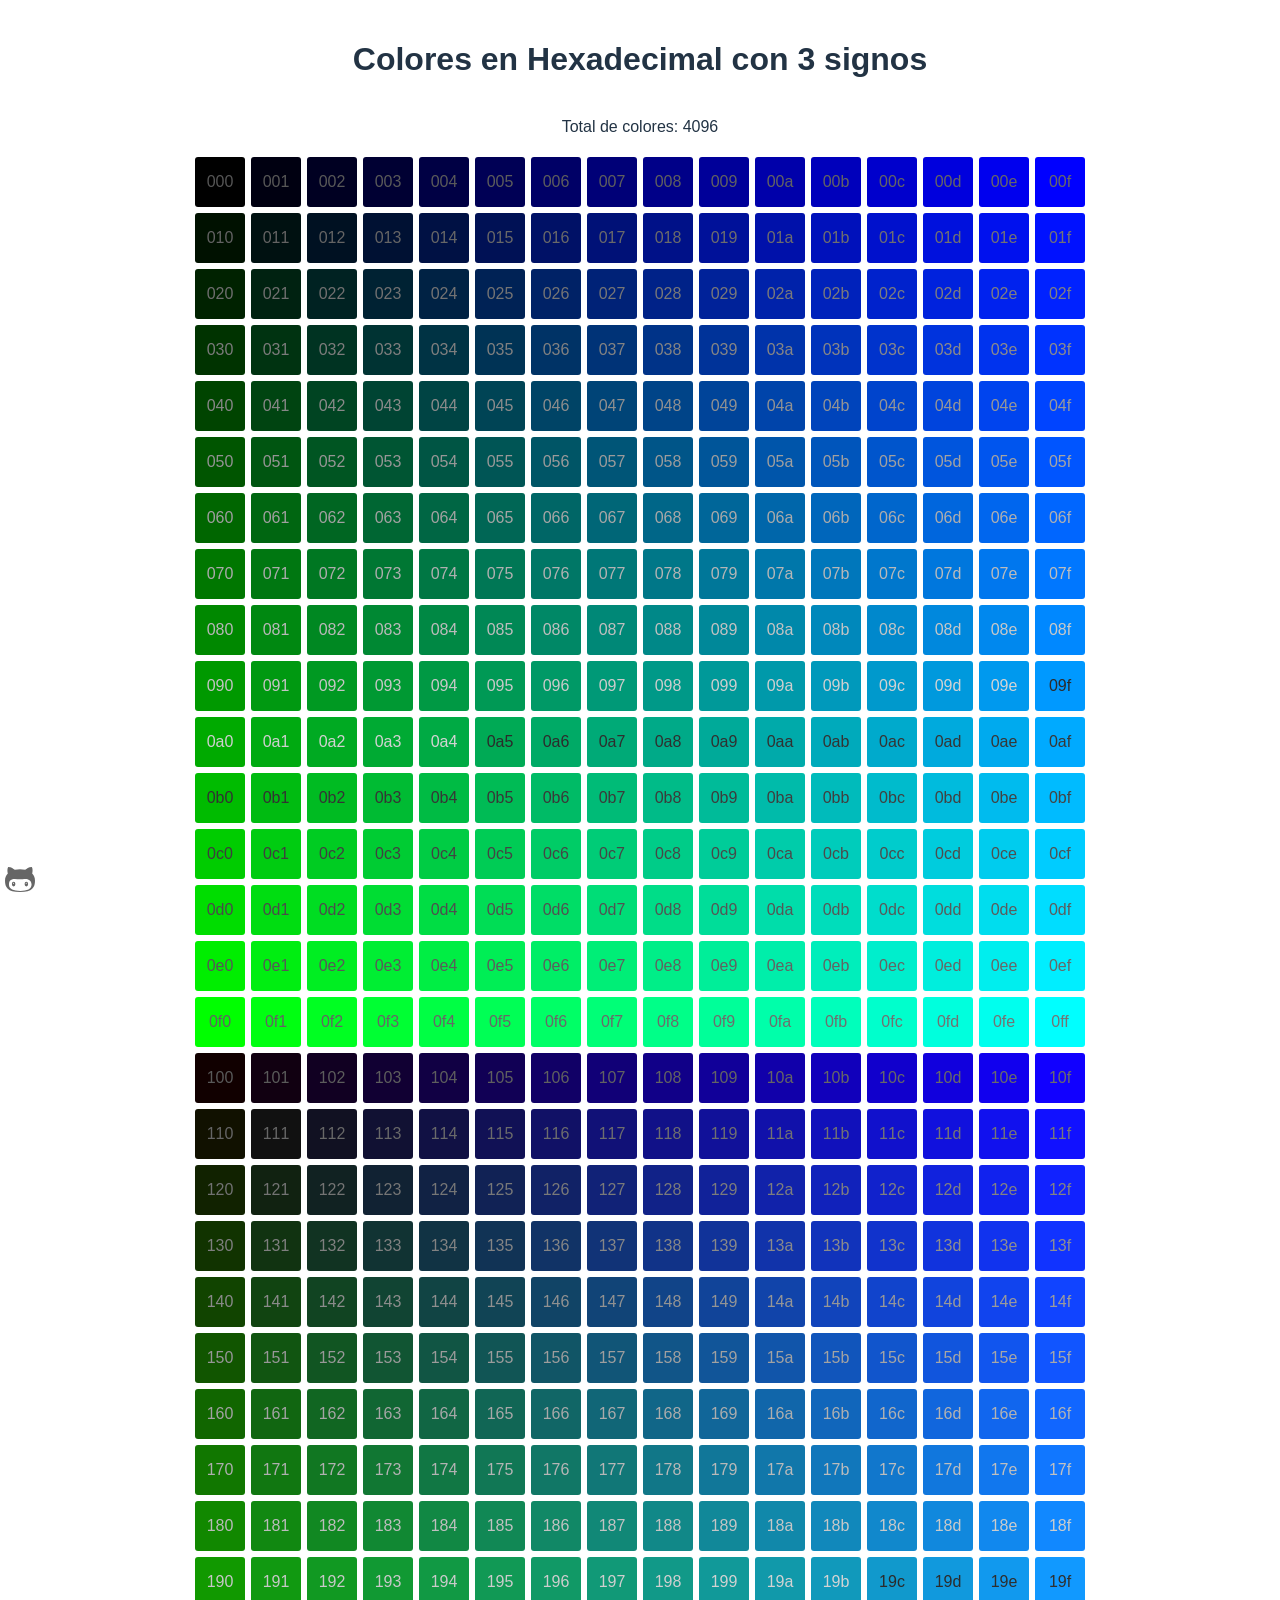
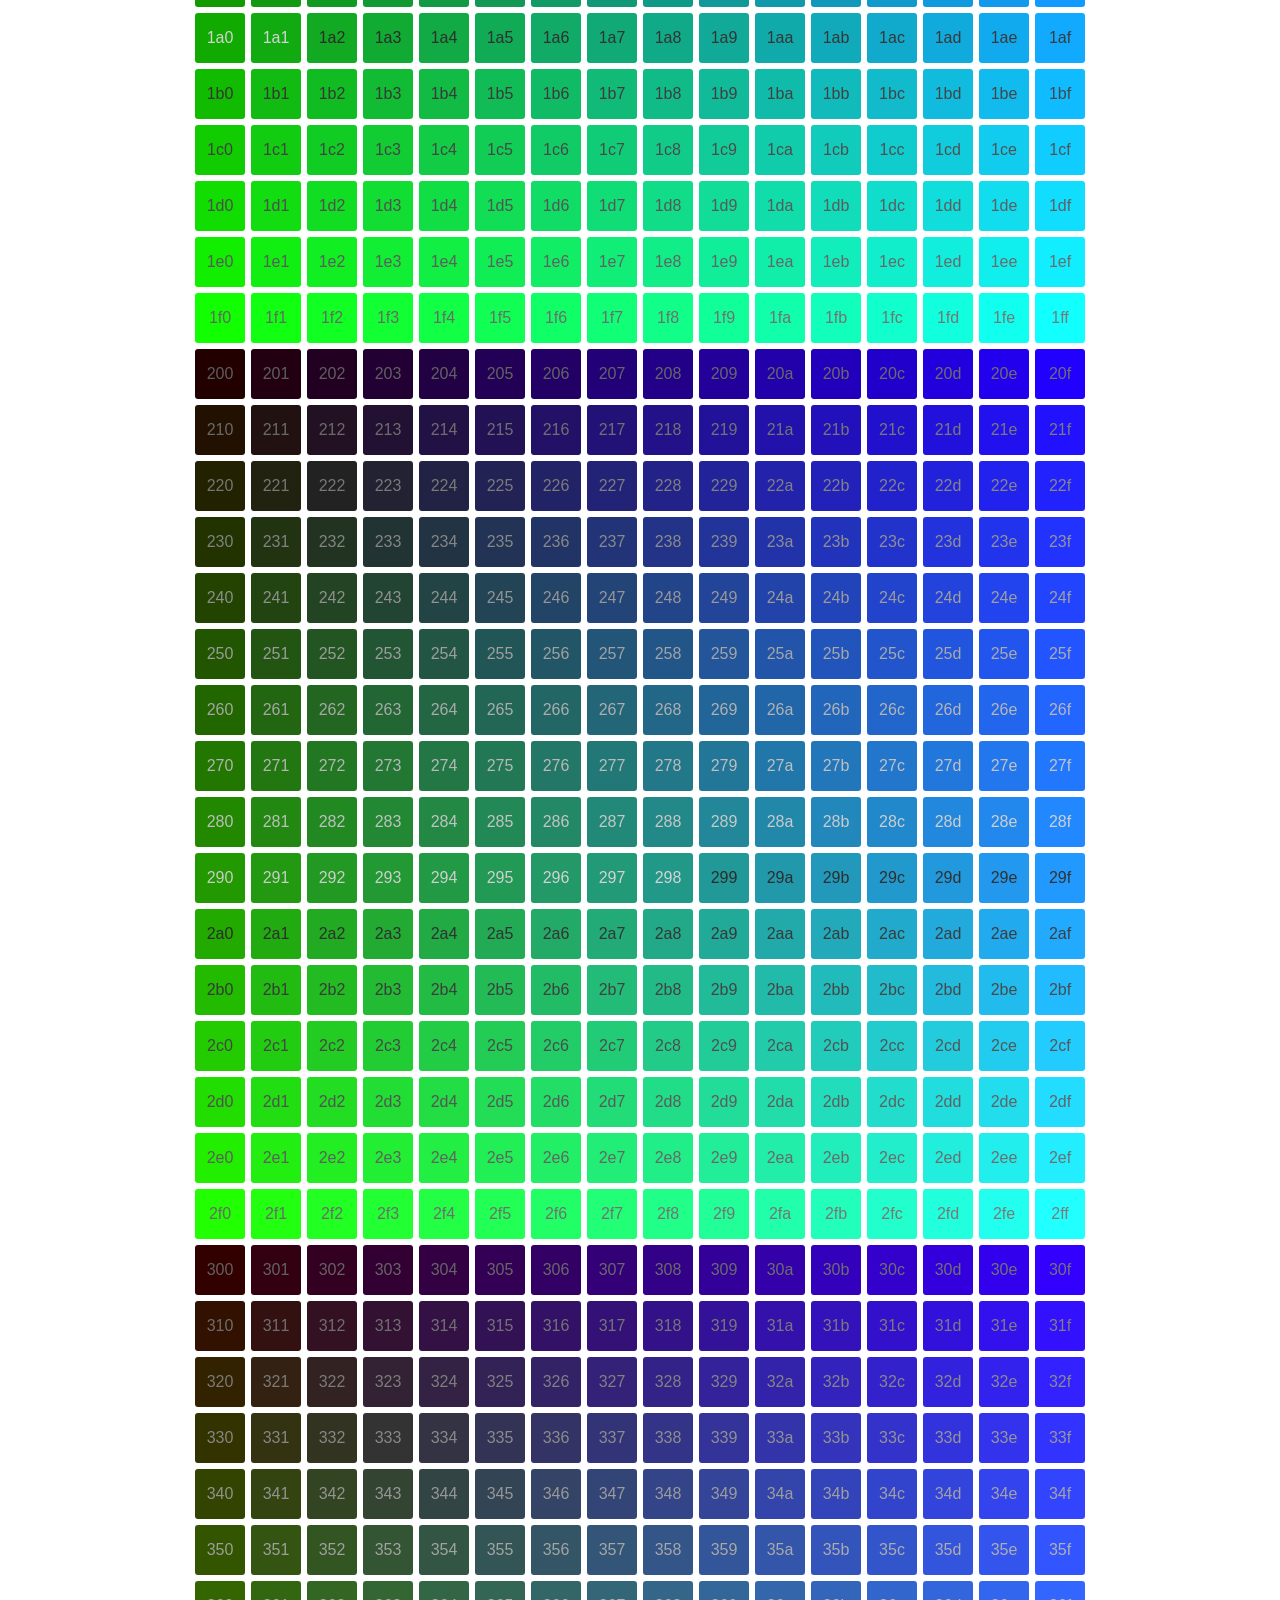
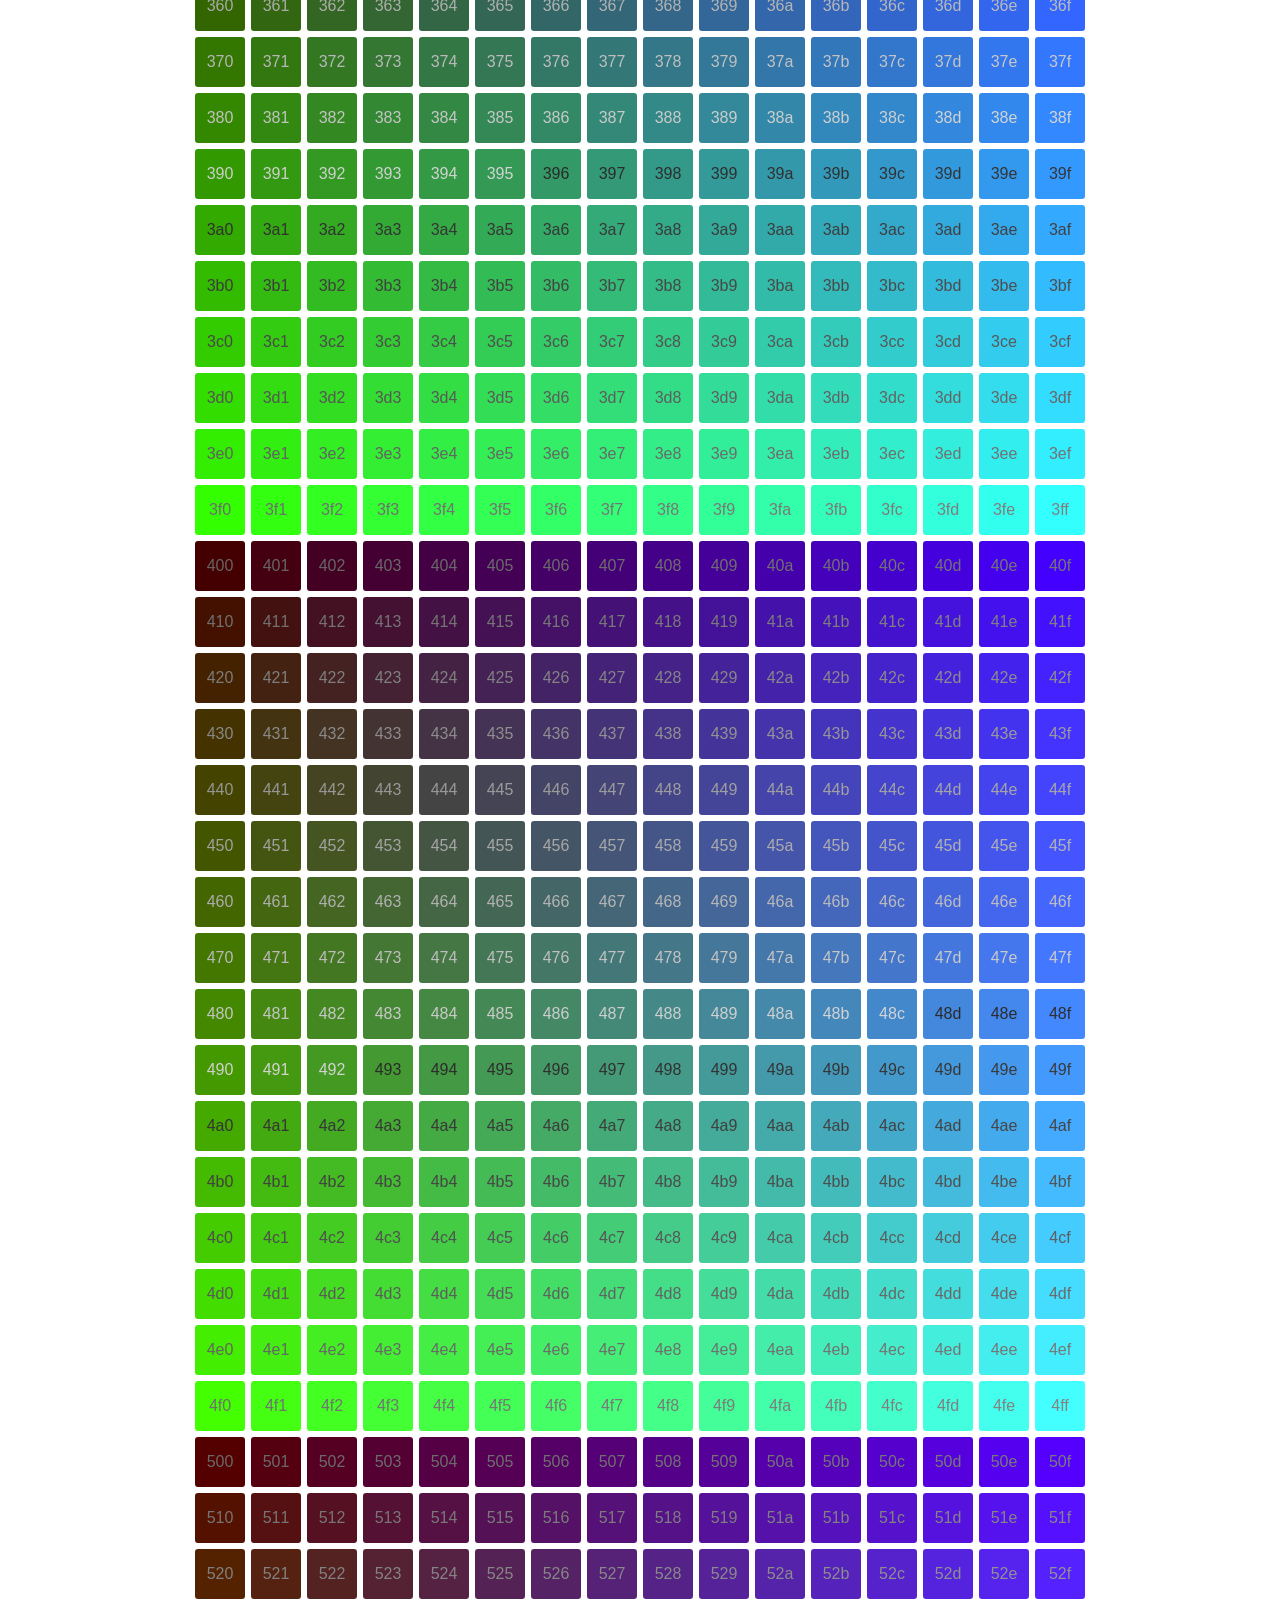
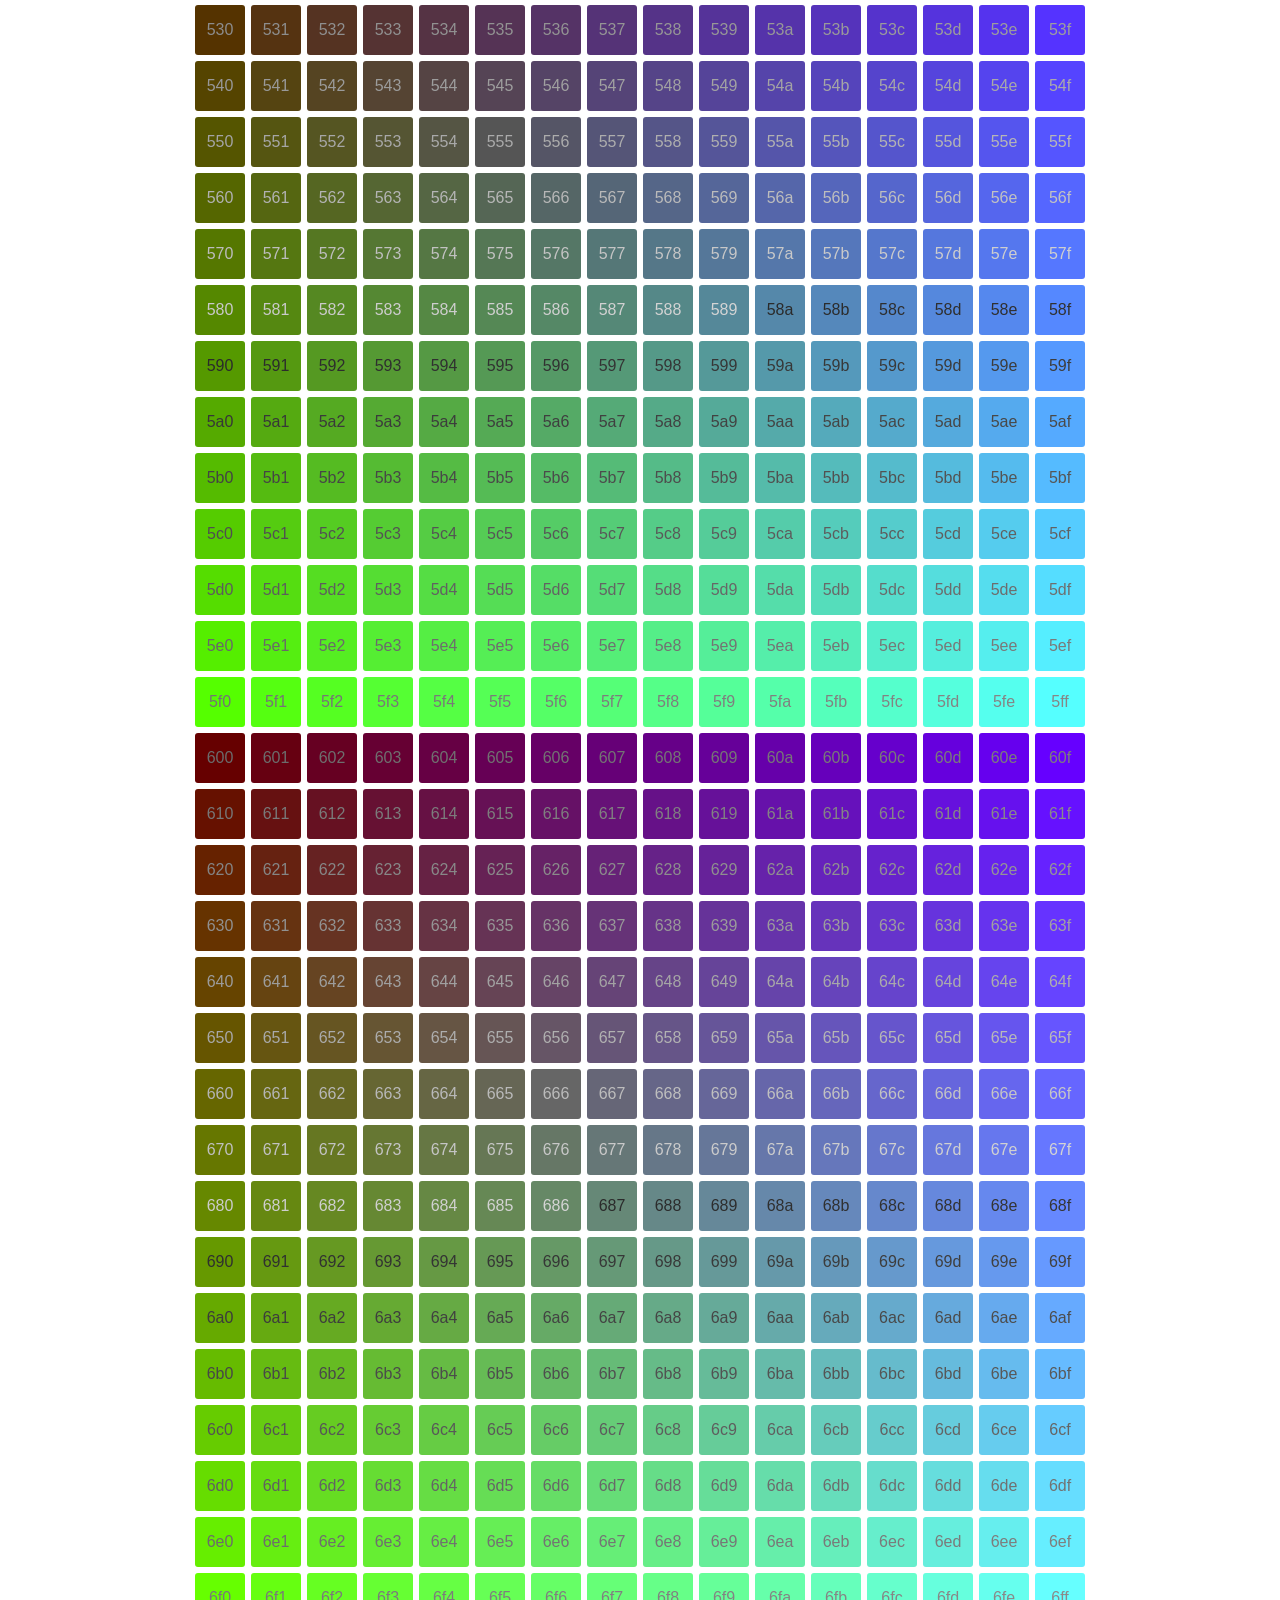
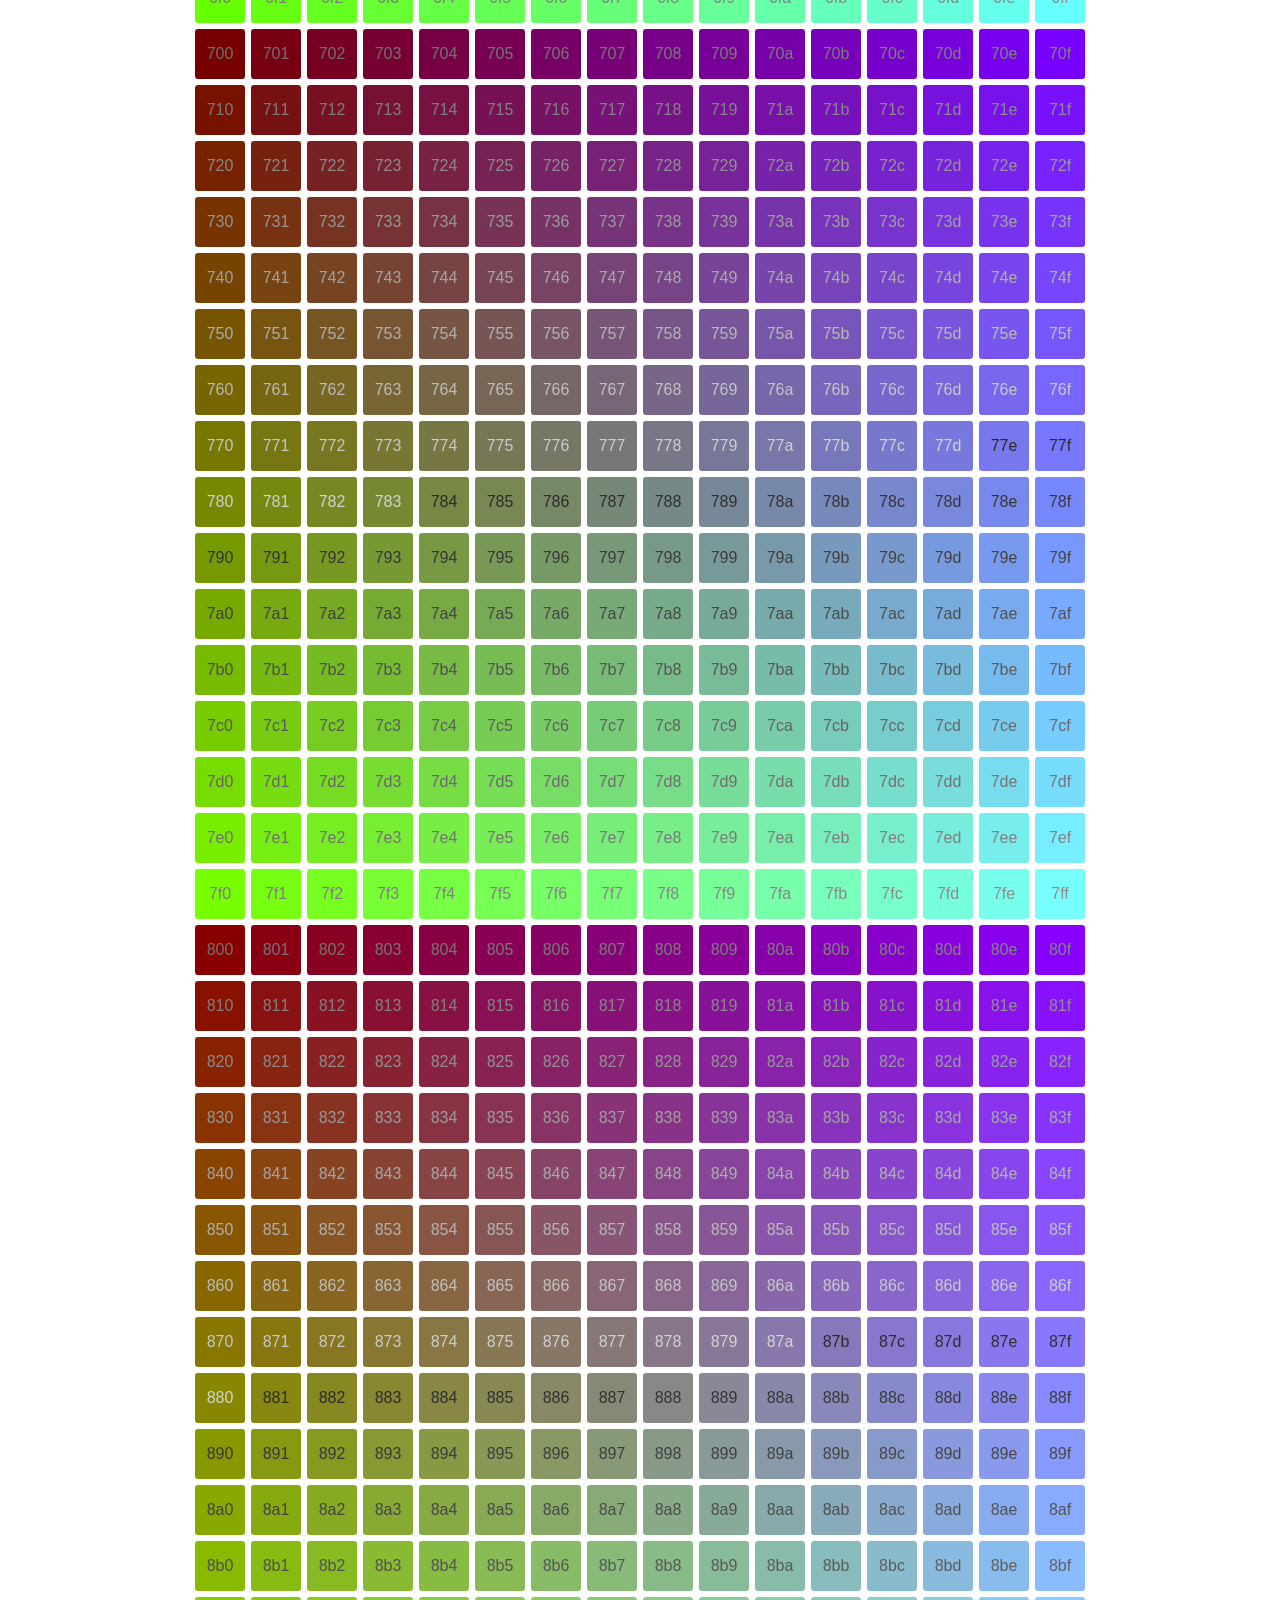
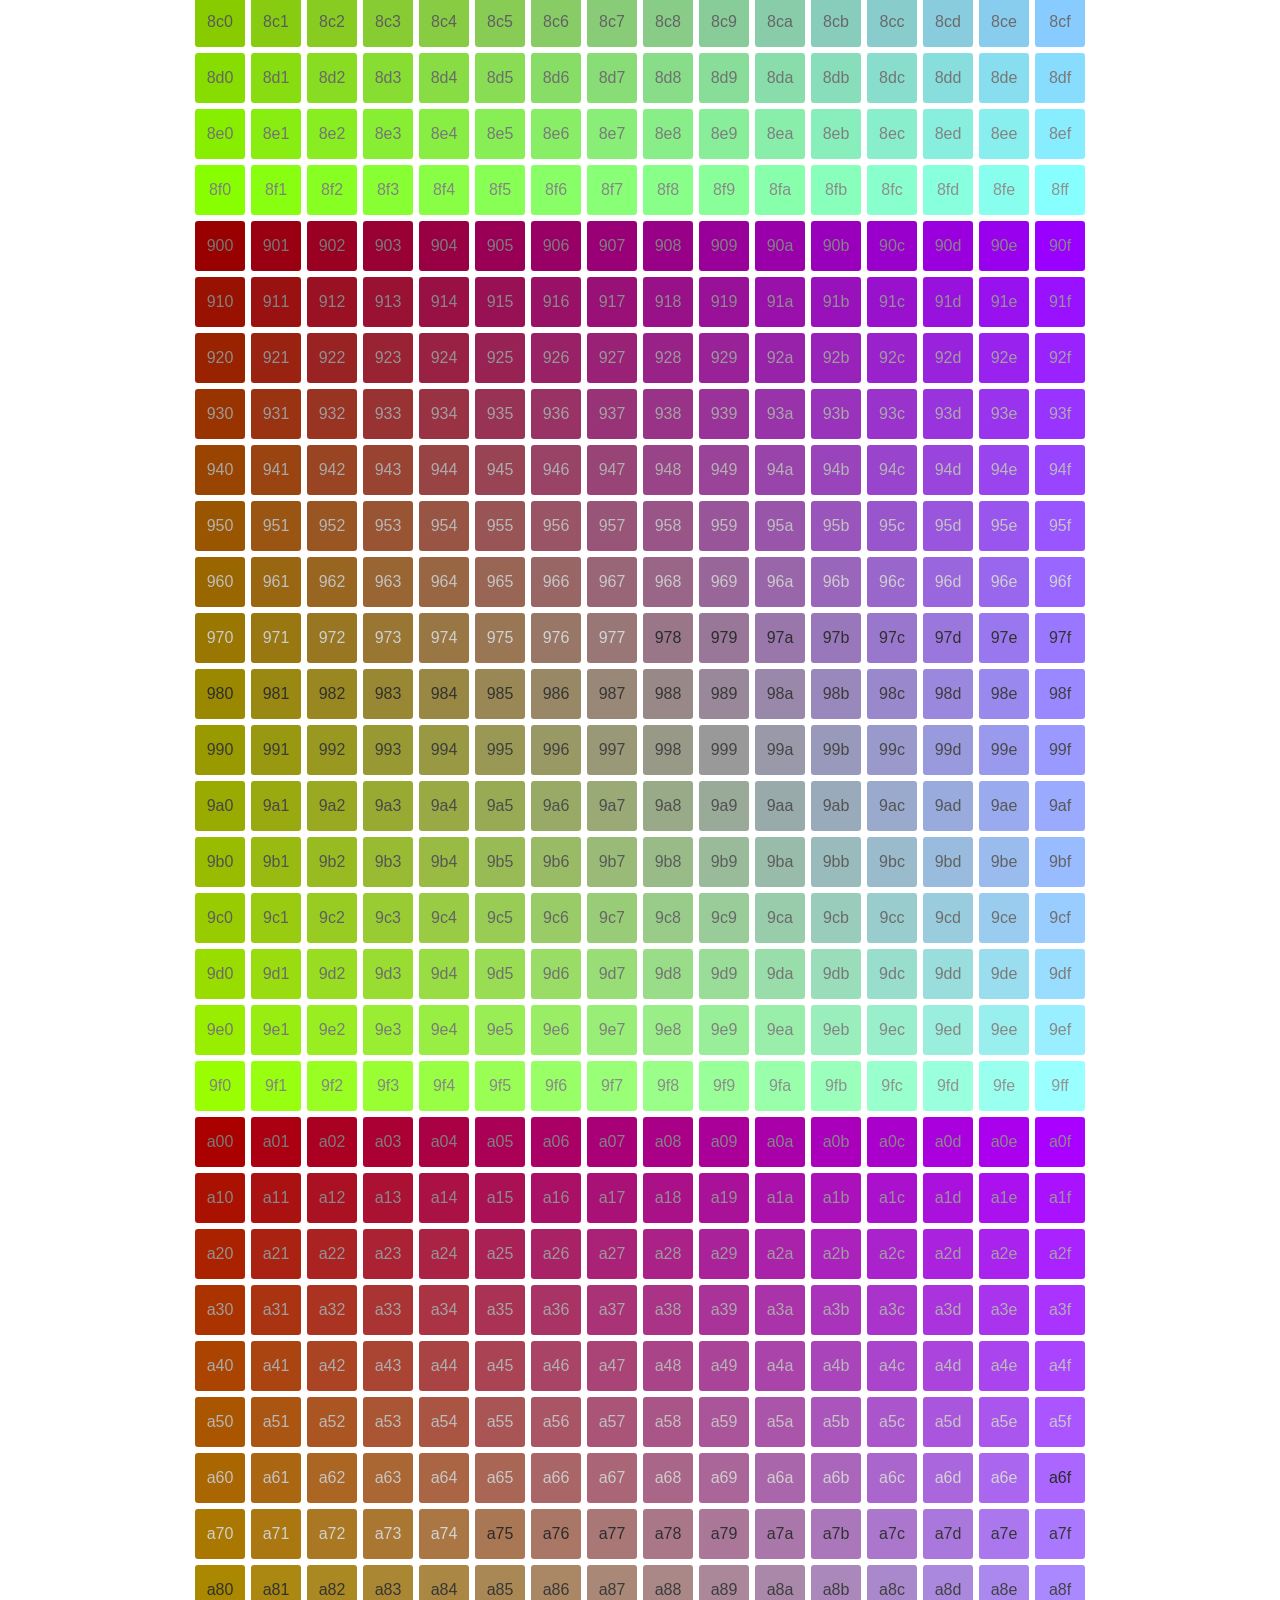
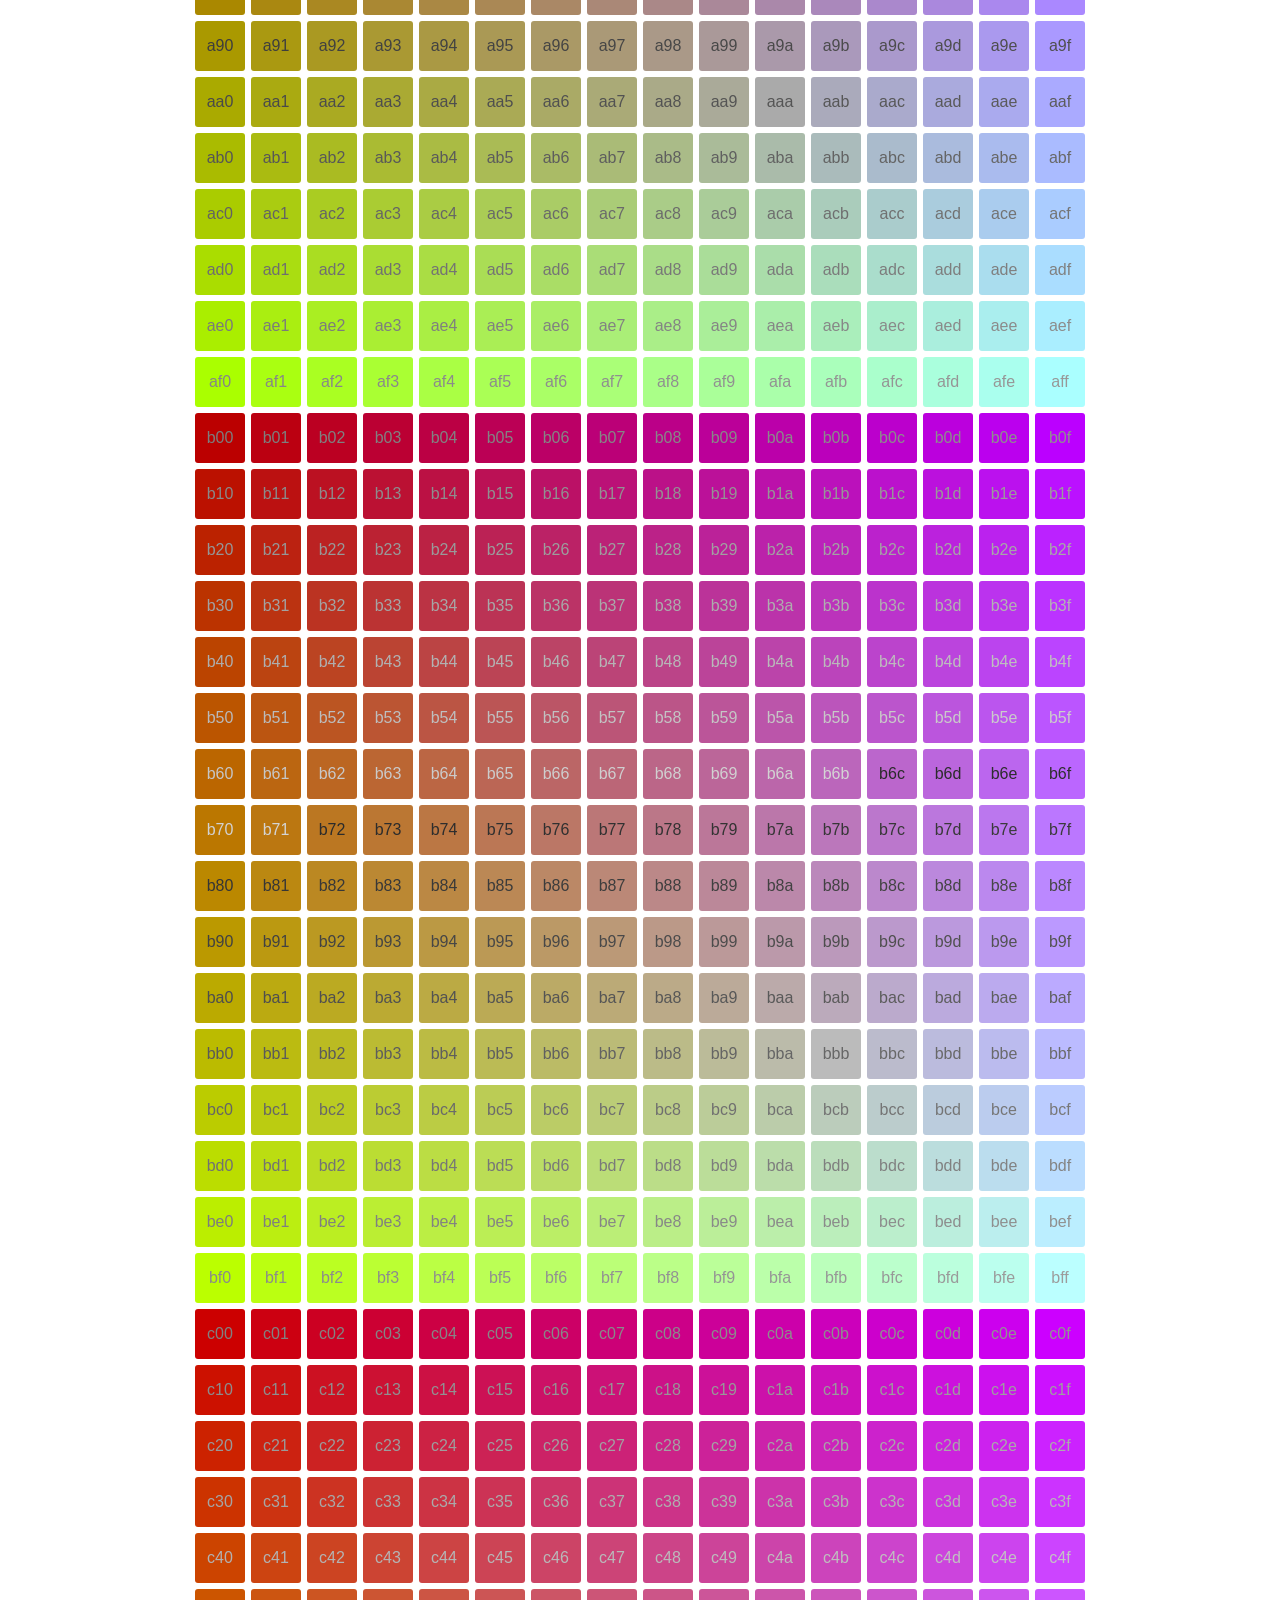
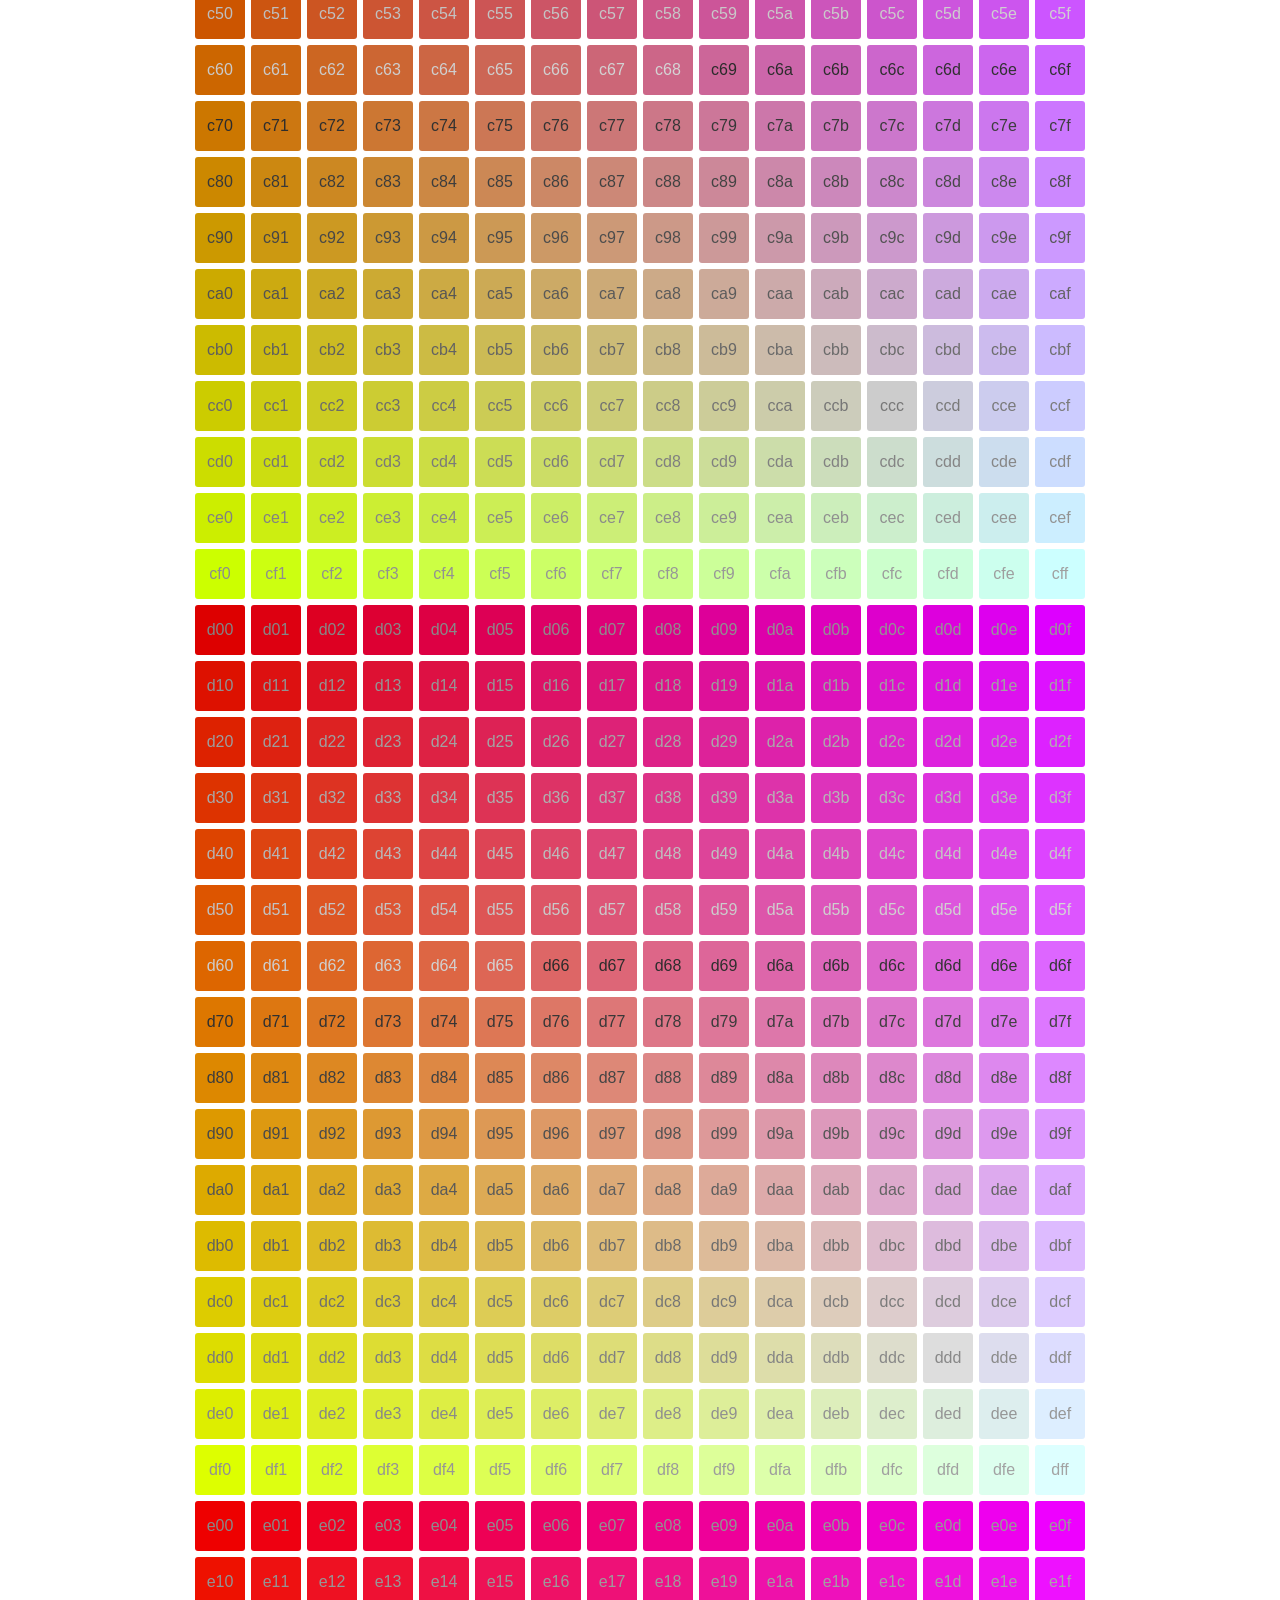
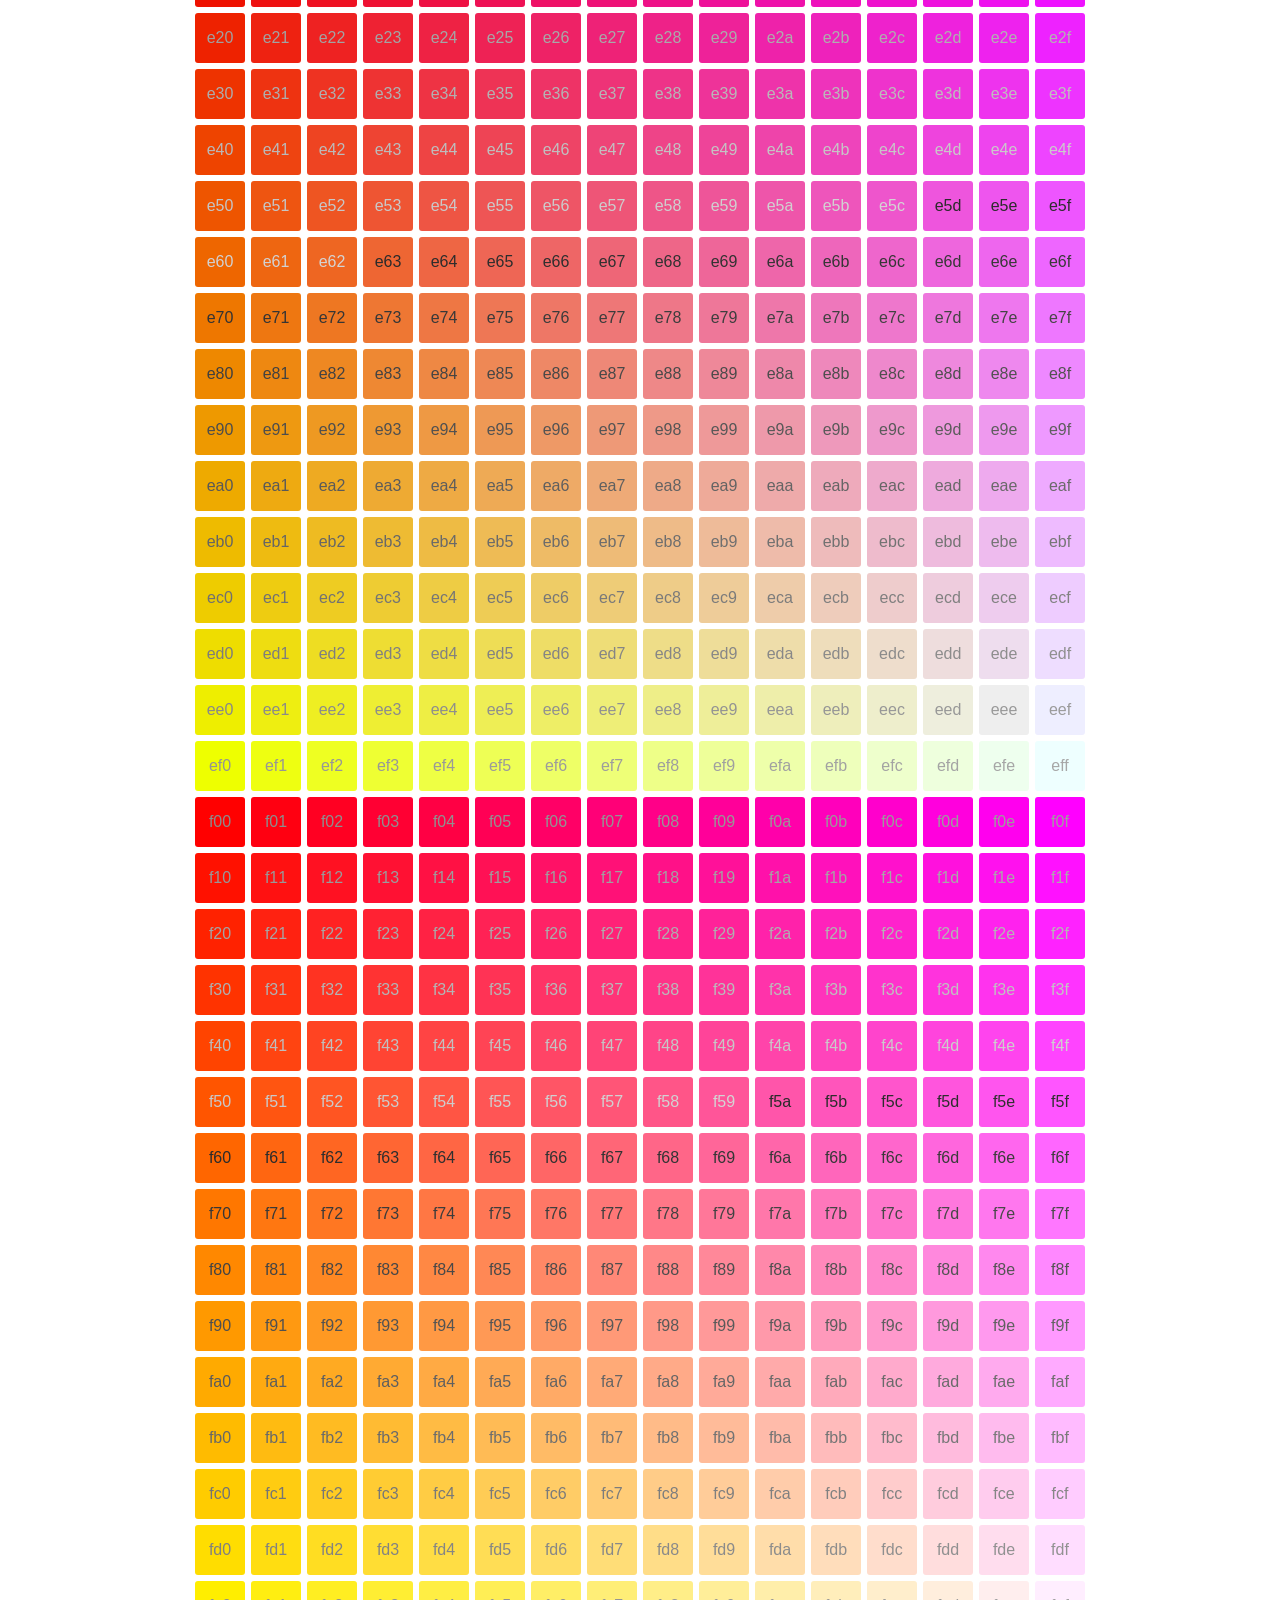
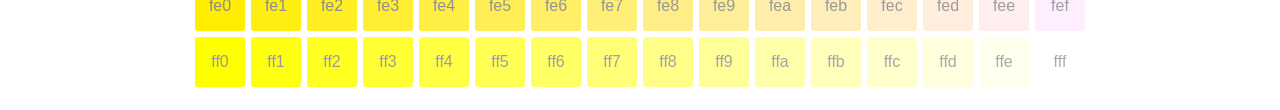
<file: index.html>
<!DOCTYPE html>
<html lang="es">
<head>
	<meta charset="utf-8">
	<meta http-equiv="X-UA-Compatible" content="IE=edge"/>
    <meta name="viewport" content="width=device-width, initial-scale=1.0, maximum-scale=1.0, user-scalable=no"/>
    <meta name="HandheldFriendly" content="True"/>
    <meta http-equiv="cleartype" content="on"/>
    <link rel="alternate icon" type="image/png" href="./img/favicon.png">
    <link rel="icon" type="image/svg+xml" href="./img/favicon.svg">
	<link rel="stylesheet" type="text/css" href="./css/estilo.css">

    <title>Colores en Hexadecimal con 3 signos</title>
</head>
<body>
	<header>
		<h1 id="tit"></h1>
	</header>
	<section>
		<div id="tot">Generando colores ...</div>
		<br>
		<ul id="cnt"></ul>
	</section>
	
	<a href="https://github.com/caalma/color_hexadecimal_3_signos" class="github_repositorio" title="Alojado en Github"></a>

	<script type="text/javascript" src="./js/jquery-3.6.0.min.js"></script>
	<script type="text/javascript" src="./js/underscore-min.js"></script>
	<script type="text/javascript" src="./js/app.js"></script>
</body>
</html>
</file>
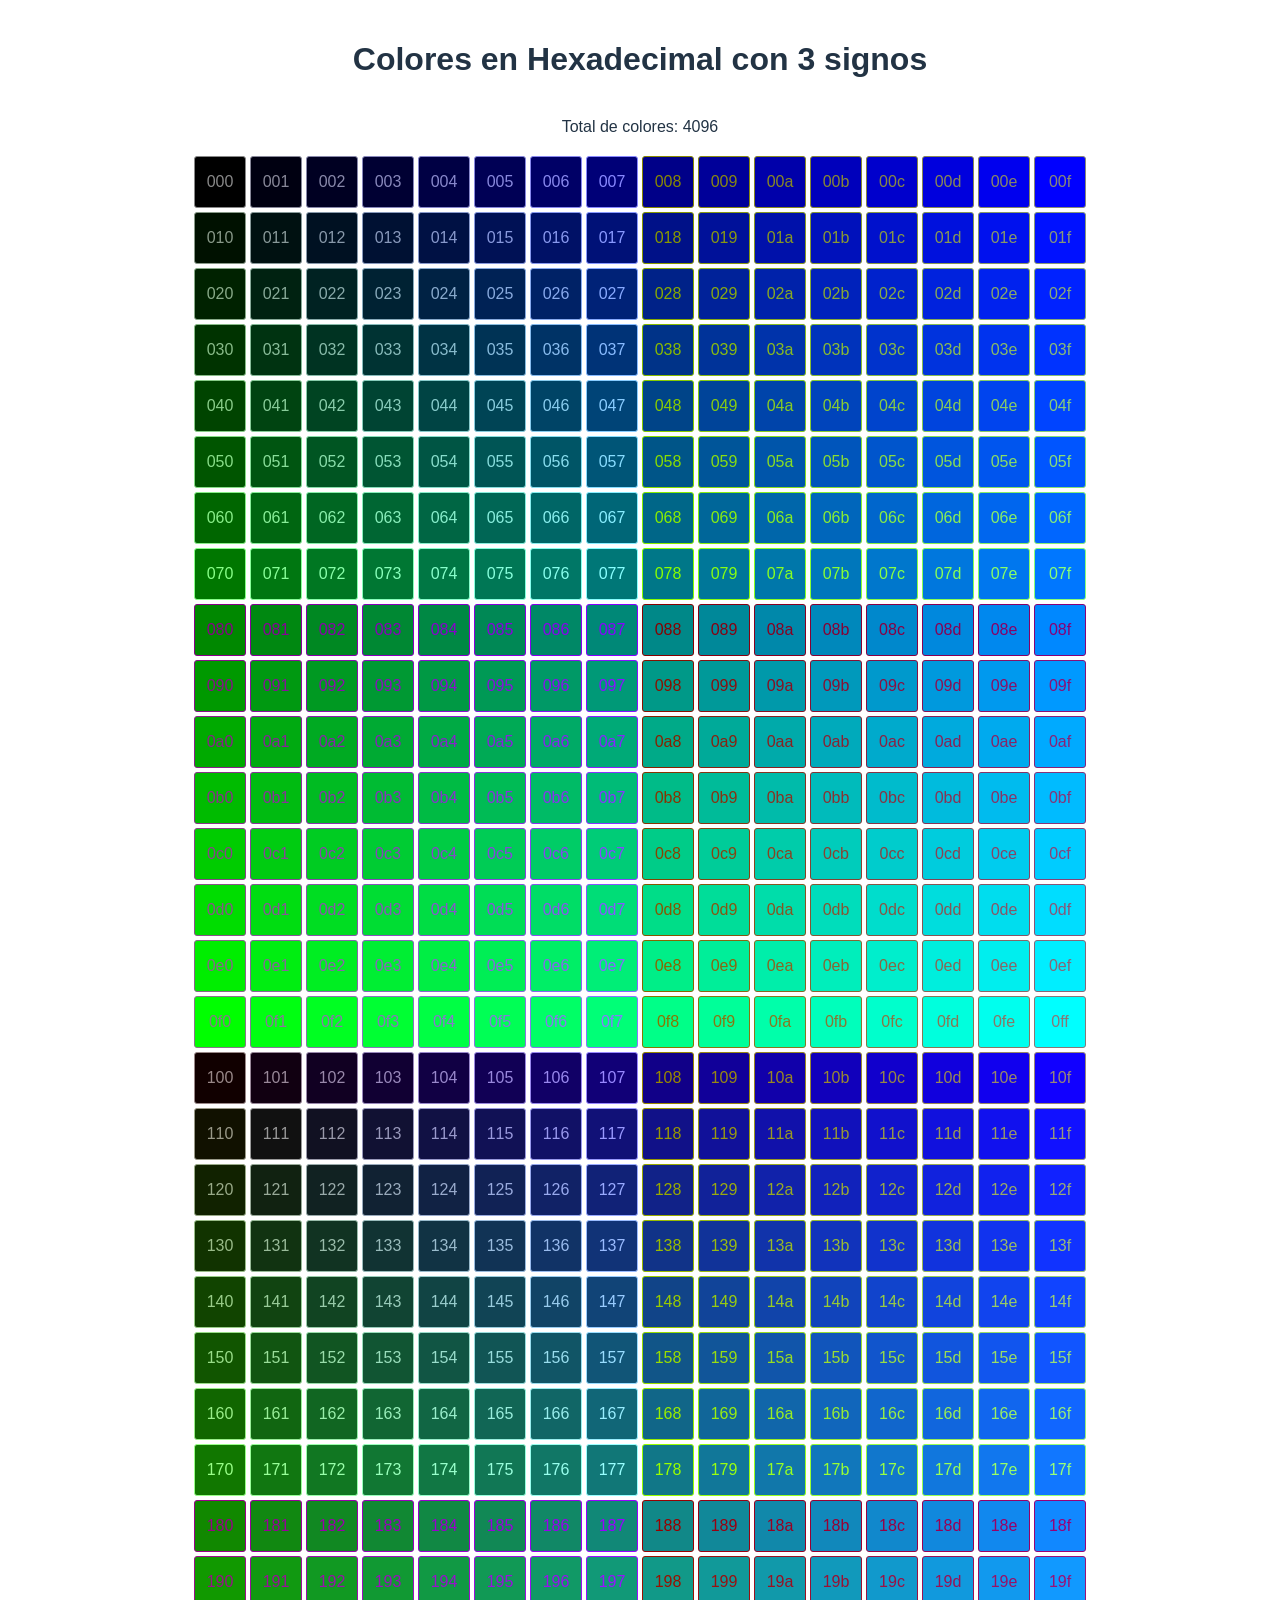
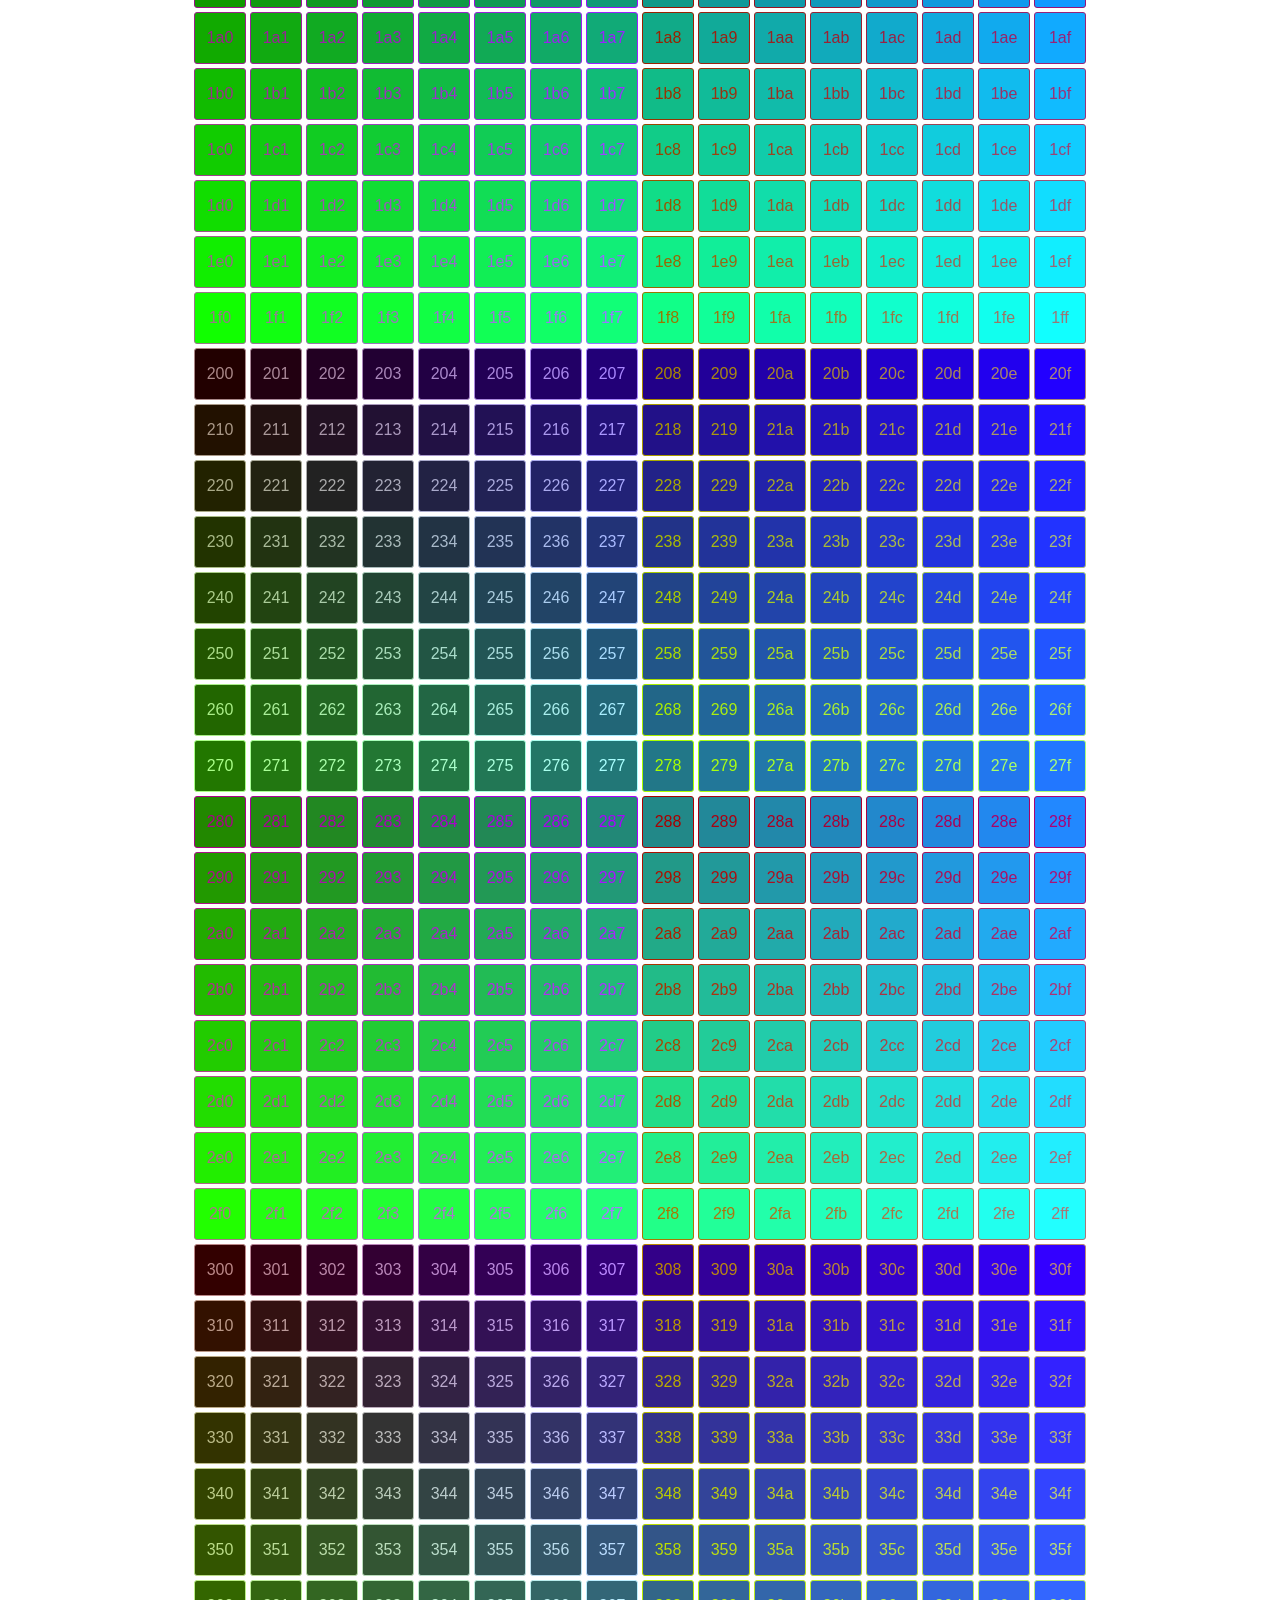
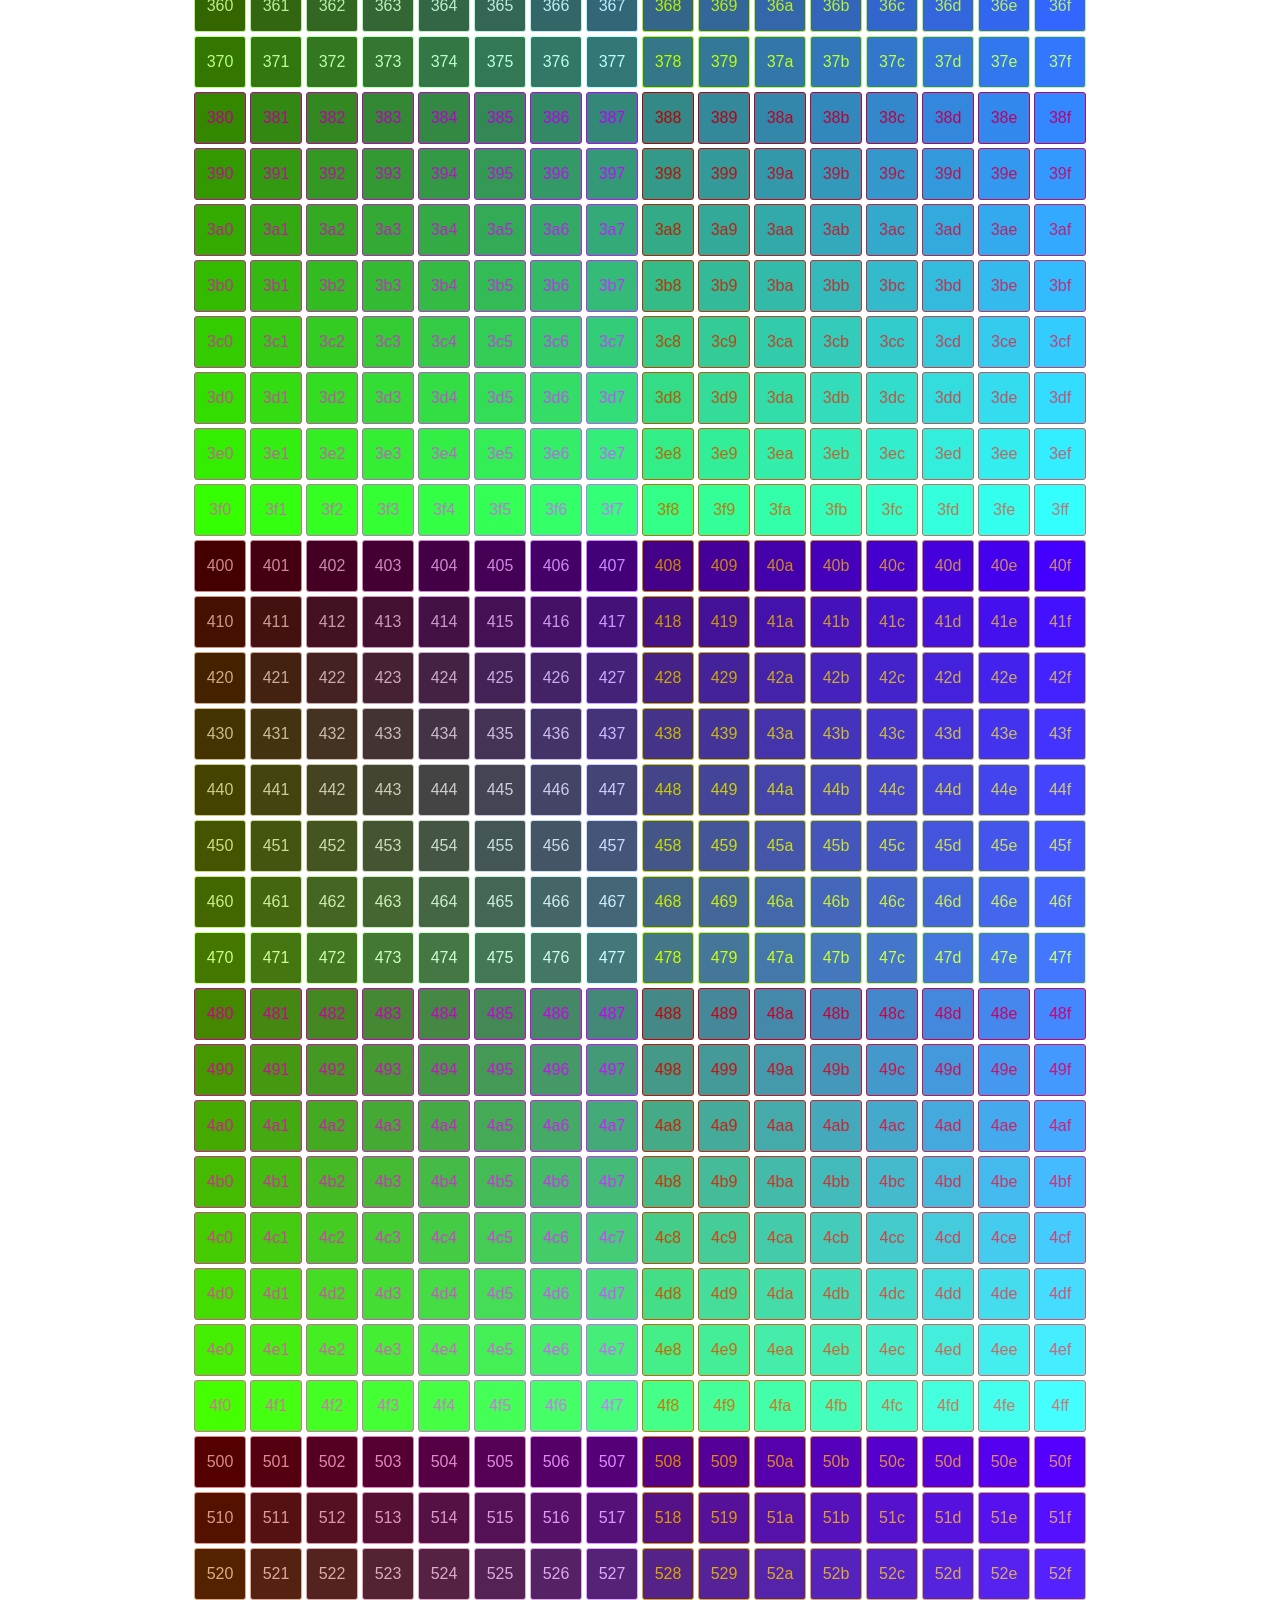
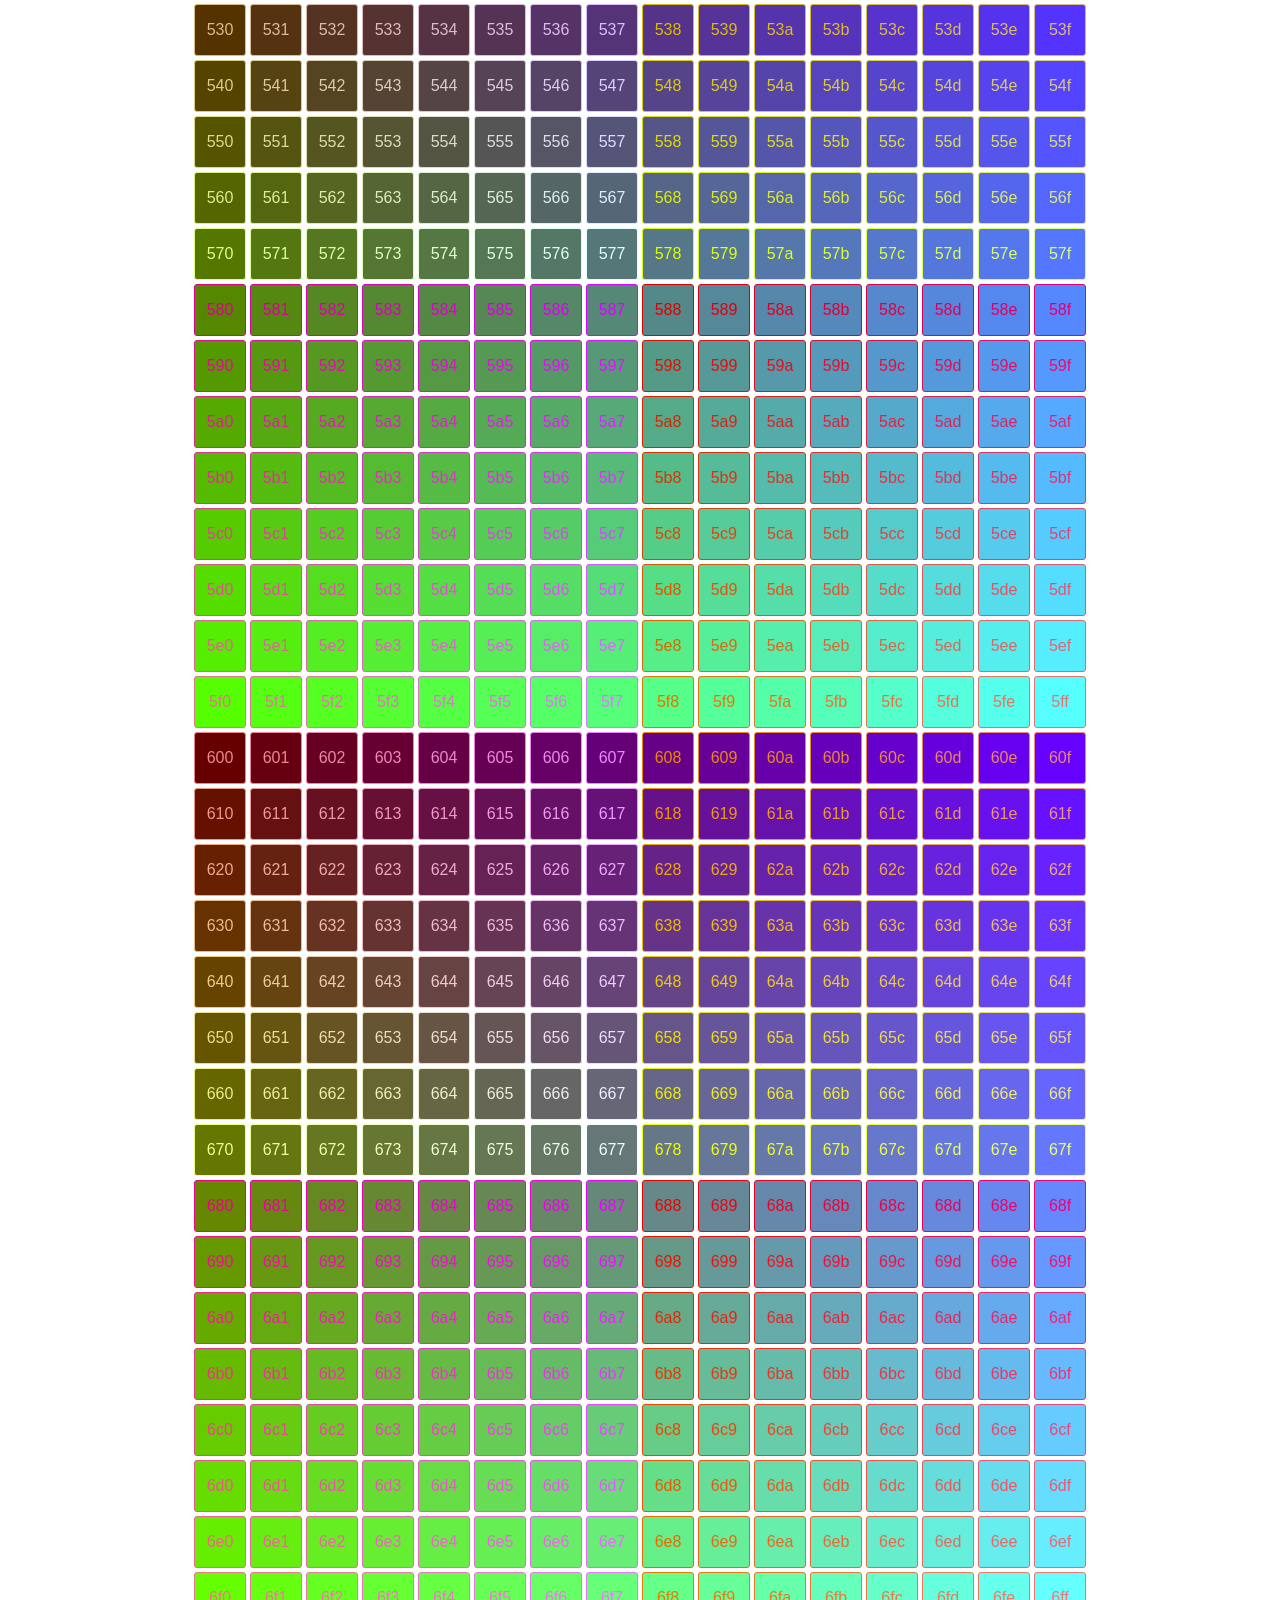
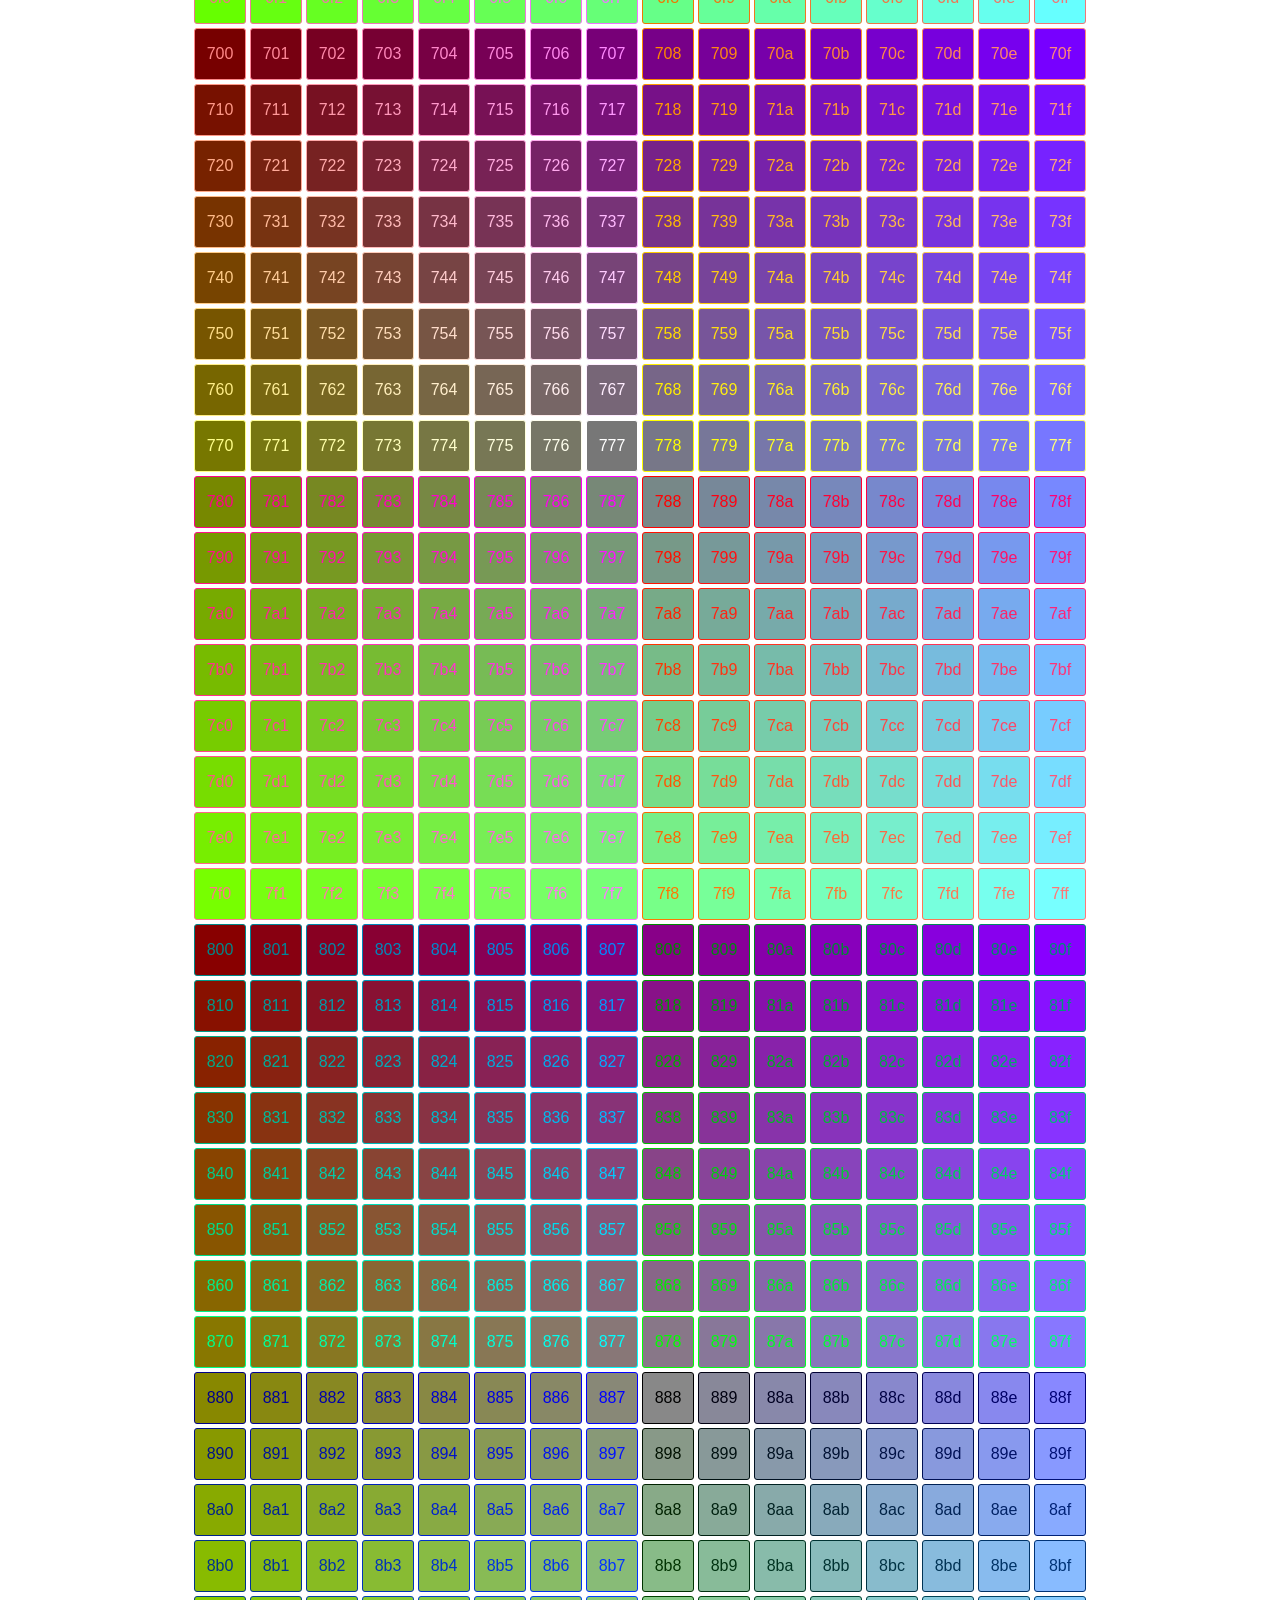
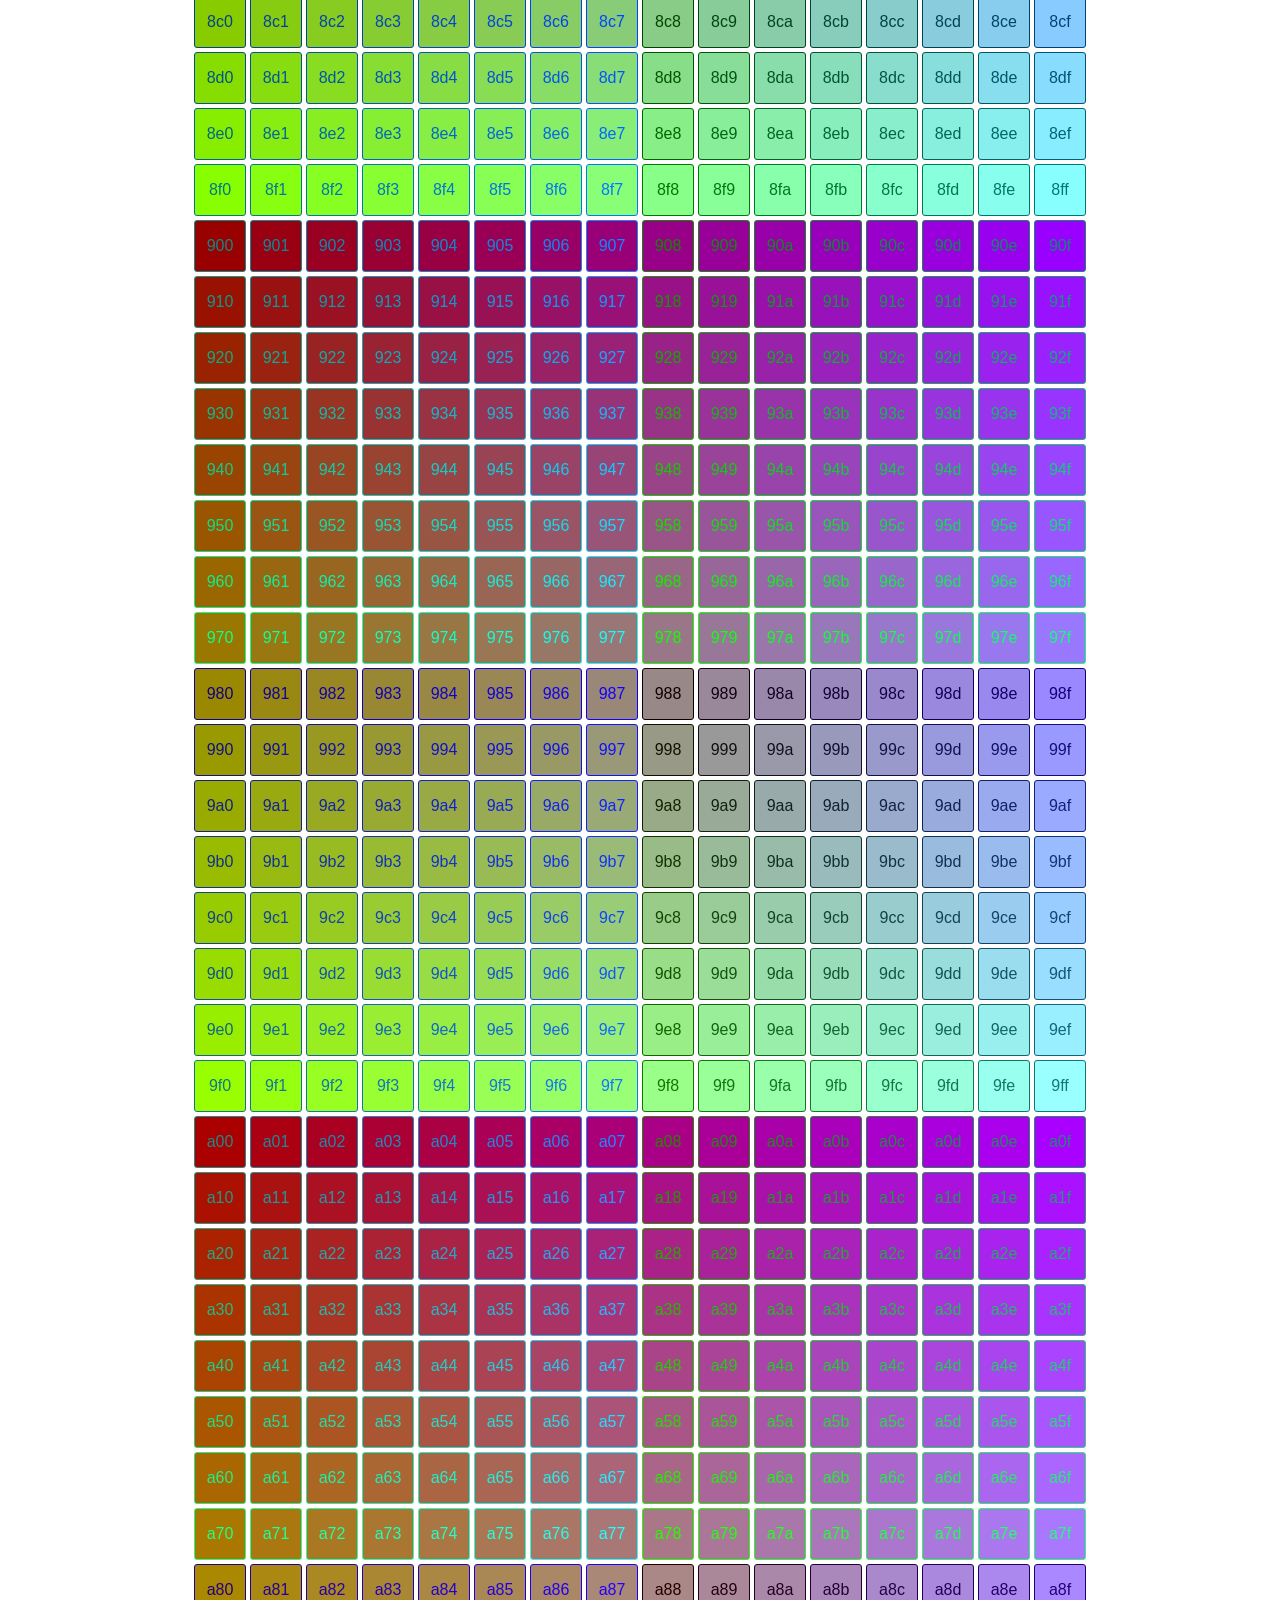
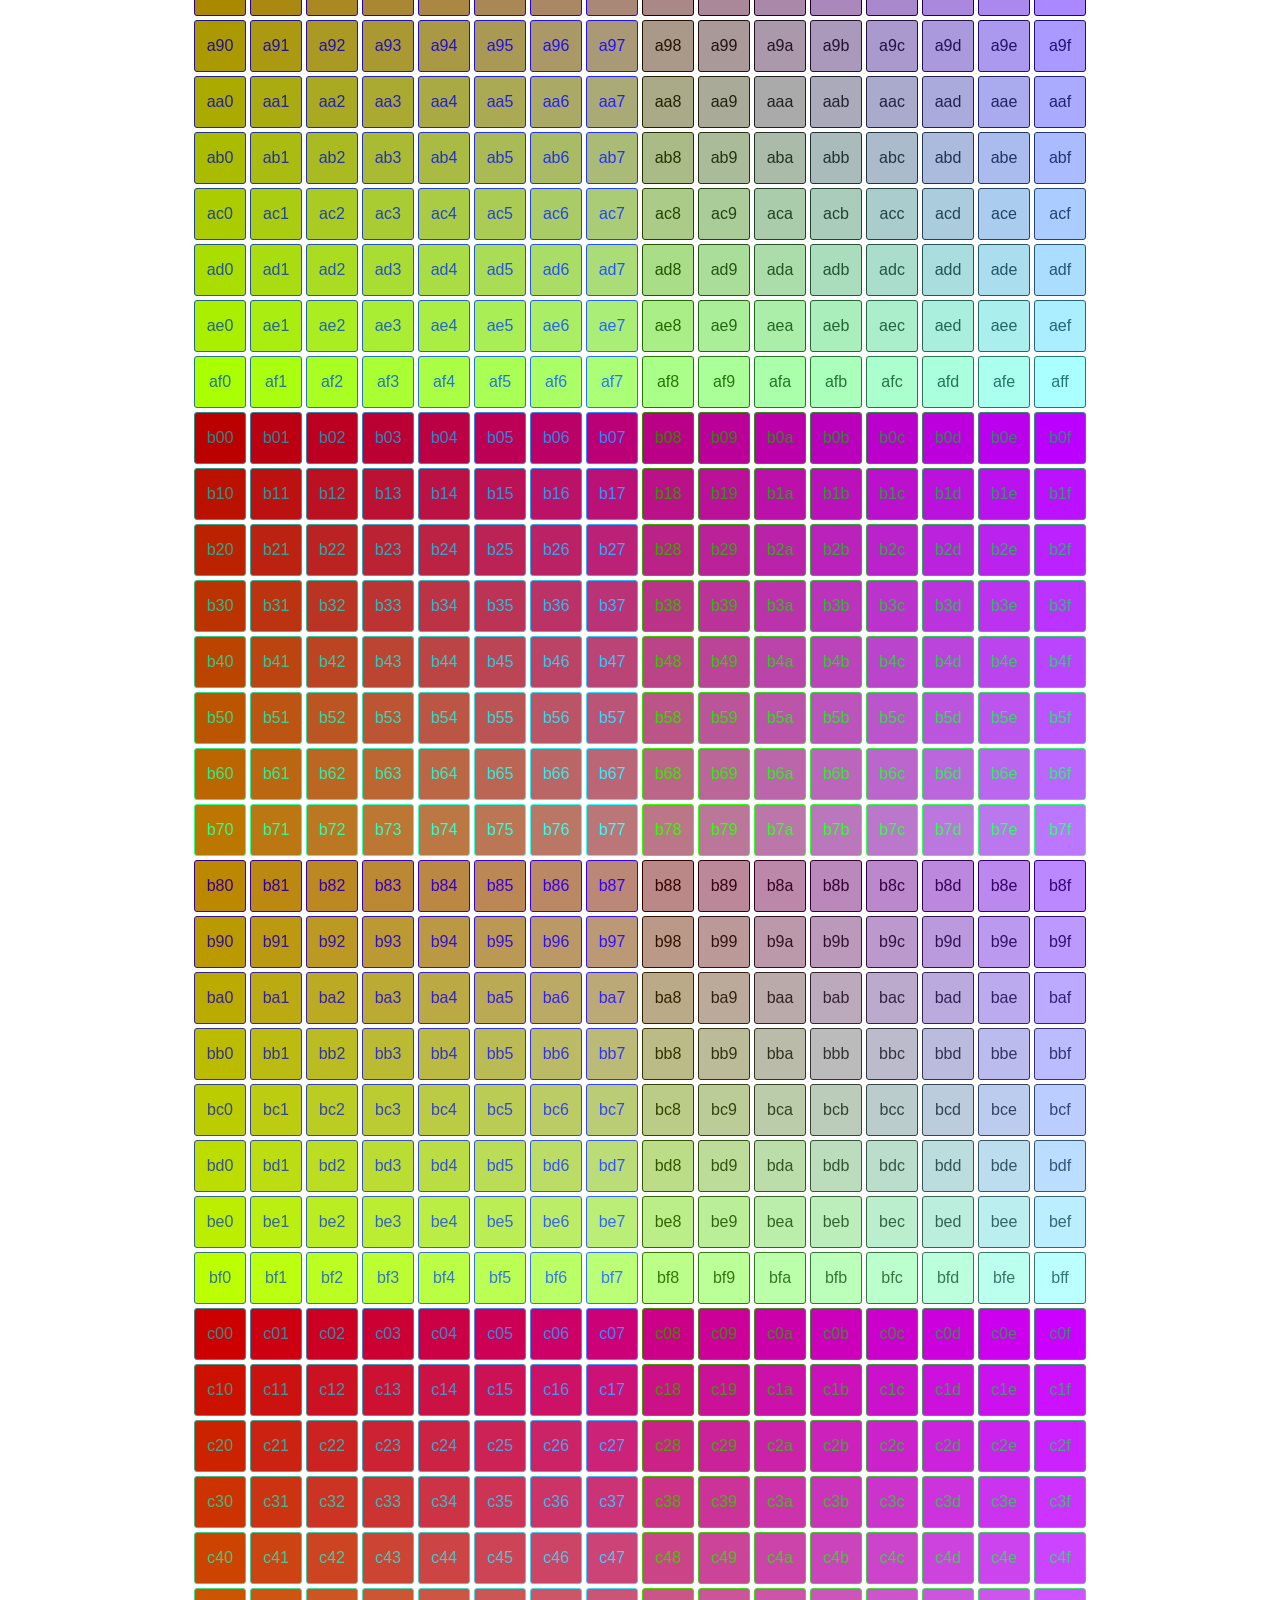
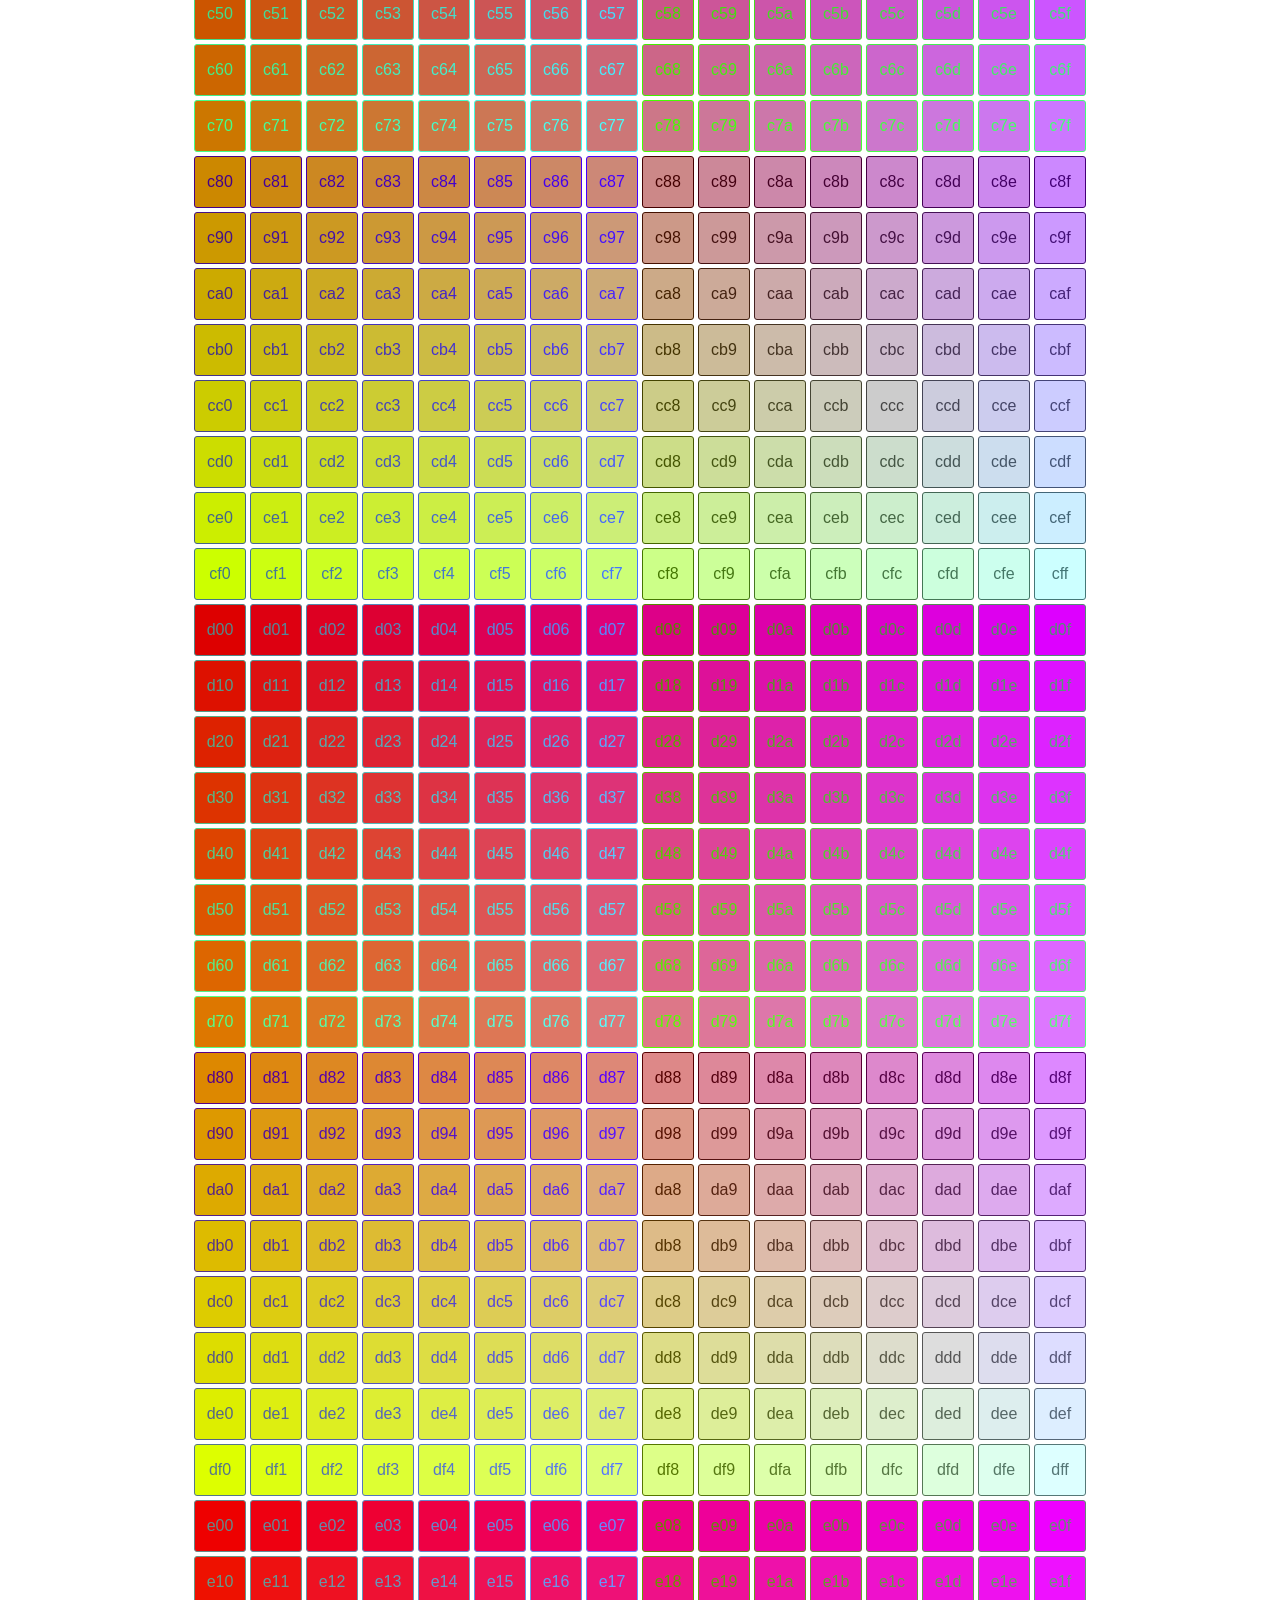
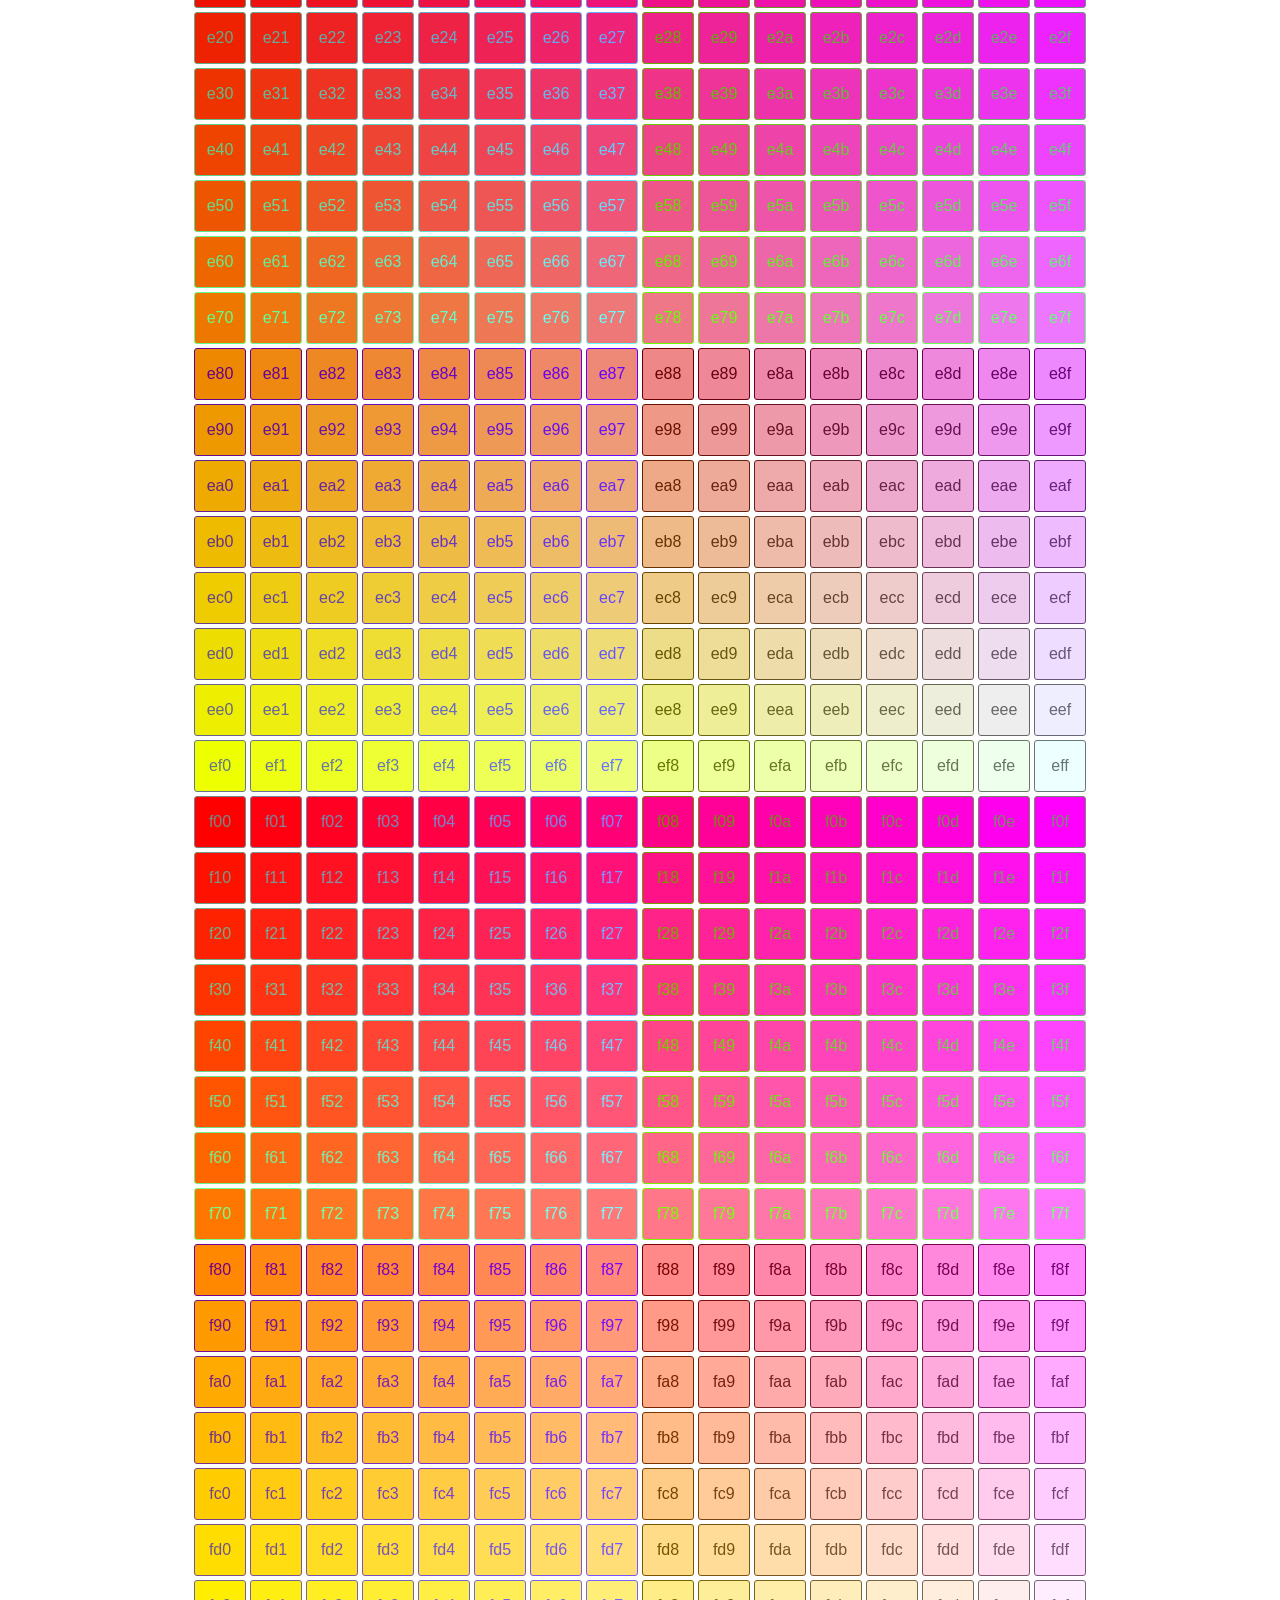
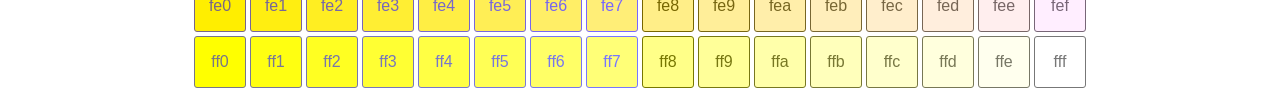
<file: app/index.html>
<!DOCTYPE html>
<html lang="es">
<head>
	<meta charset="utf-8">
	<meta http-equiv="X-UA-Compatible" content="IE=edge"/>
    <meta name="viewport" content="width=device-width, initial-scale=1.0, maximum-scale=1.0, user-scalable=no"/>
    <meta name="HandheldFriendly" content="True"/>
    <meta http-equiv="cleartype" content="on"/>

    <title>Colores en Hexadecimal con 3 signos</title>

    <link rel="alternate icon" type="image/png" href="./img/favicon.png">
    <link rel="icon" type="image/svg+xml" href="./img/favicon.svg">

	<link rel="stylesheet" type="text/css" href="./css/estilo.css">
</head>
<body>

	<header>
		<h1 id="tit"></h1>
	</header>
	<section>
		<div id="tot">Generando colores ...</div>
		<br>
		<ul id="cnt"></ul>
	</section>

	<script type="text/javascript" src="./js/jquery-3.6.0.min.js"></script>
	<script type="text/javascript" src="./js/underscore-min.js"></script>
	<script type="text/javascript" src="./js/app.js"></script>
</body>
</html>
</file>
<file: css/estilo.css>
@CHARSET "UTF-8";

* {
	font-family:'Asap', sans-serif;
	color:#234;
}
body {
	padding:20px;
	margin:0;
	text-align:center;
}

ul#cnt {
	padding:0;
	margin:0 auto;
	display:block;
	max-width:950px;
}
ul#cnt li {
	list-style:none;
	display:inline-block;
	width:30px;
	height:30px;
	padding:10px;
	border-radius:3px;
	margin:3px;
	line-height:30px;
}

header {
	margin-bottom:40px;
}

a.github_repositorio {
    position:fixed;
    bottom:5px;
    left:5px;
    opacity:.6;
    overflow:hidden;
    background-image:url(../img/github_face.svg);
    background-size:100% auto;
    background-repeat:no-repeat;
    background-position:center;
    width:30px;
    height:30px;
}
a.github_repositorio:hover {
    opacity:1;
}
</file>
<file: app/css/estilo.css>
* {
	font-family:'Asap', sans-serif;
	color:#234;
}
body {
	padding:20px;
	margin:0;
	text-align:center;
}


ul#cnt {
	padding:0;
	margin:0 auto;
	display:block;
	max-width:950px;
}

ul li {
	list-style:none;
	display:inline-block;
	width:30px;
	height:30px;
	padding:10px;
	border-radius:3px;
	margin:2px;
	border-width:1px;
	border-style:solid;
	line-height:30px;
}


header {
	margin-bottom:40px;
}
</file>
